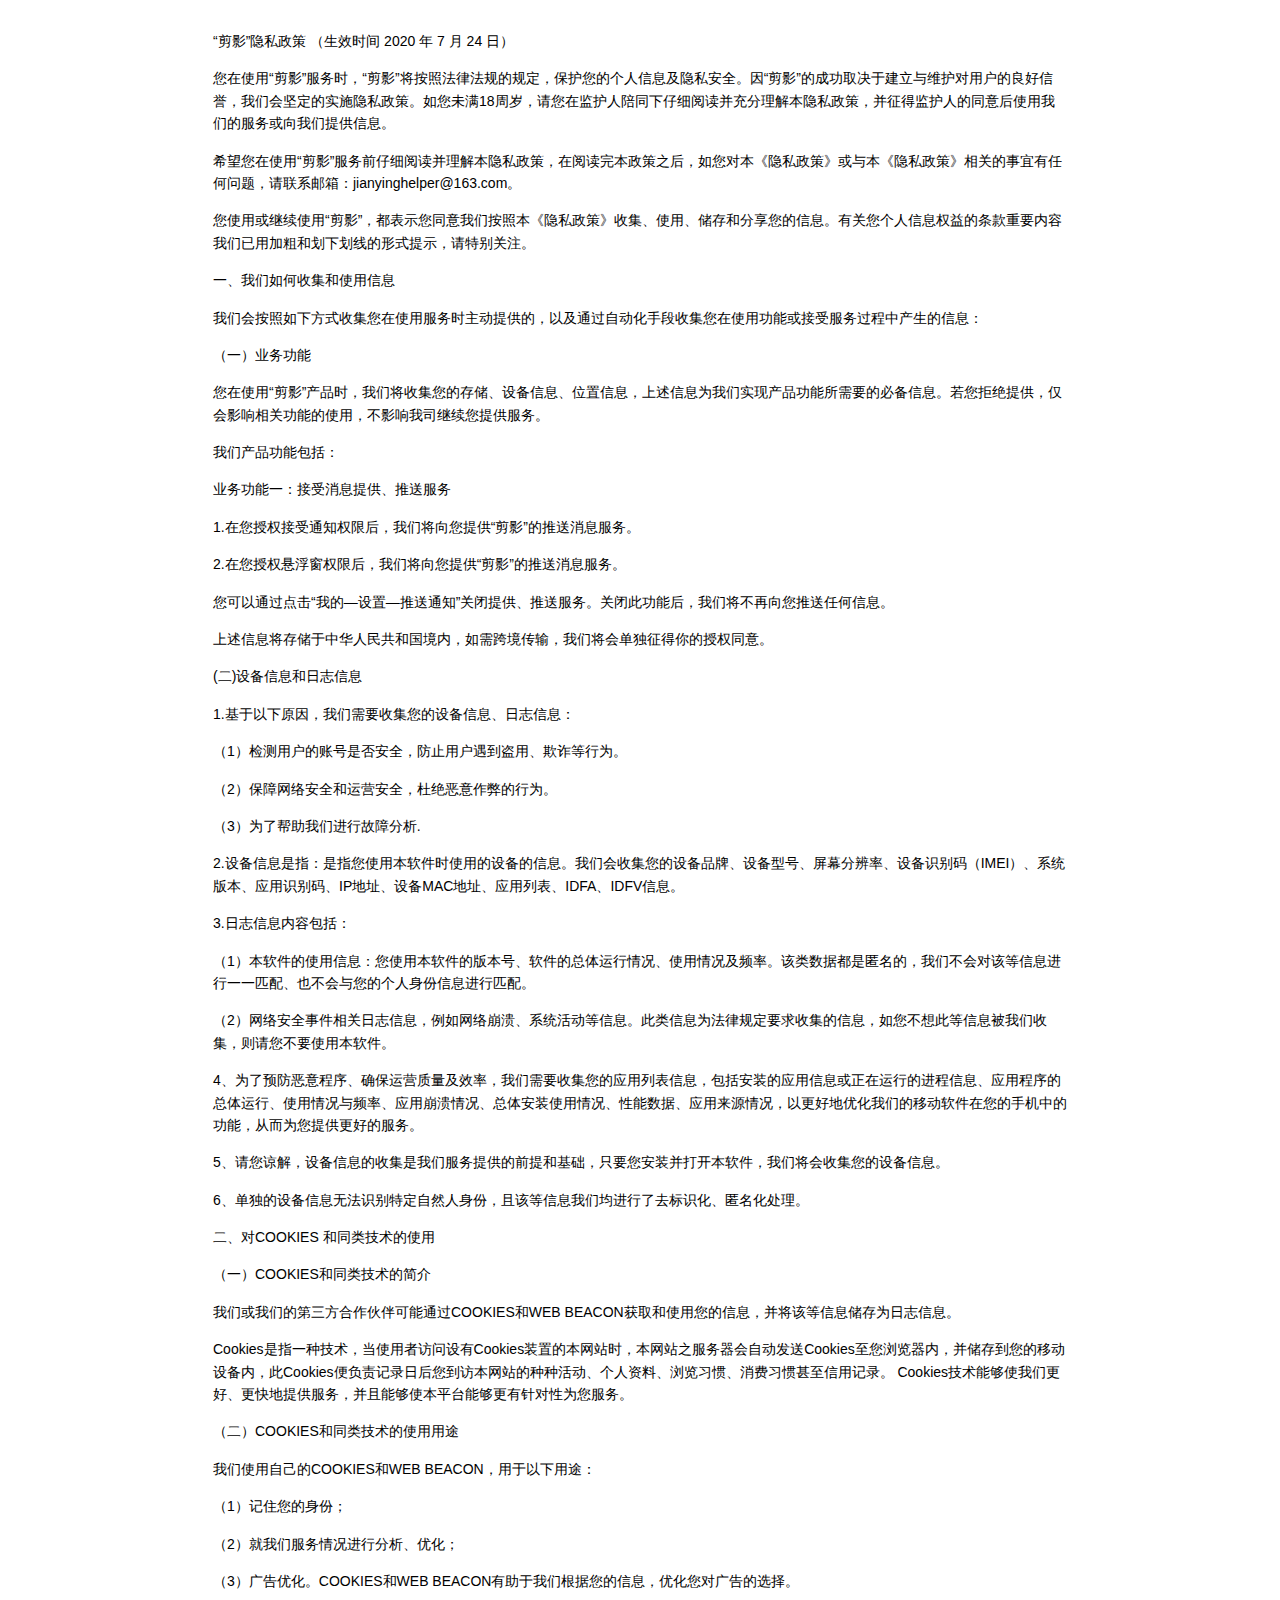
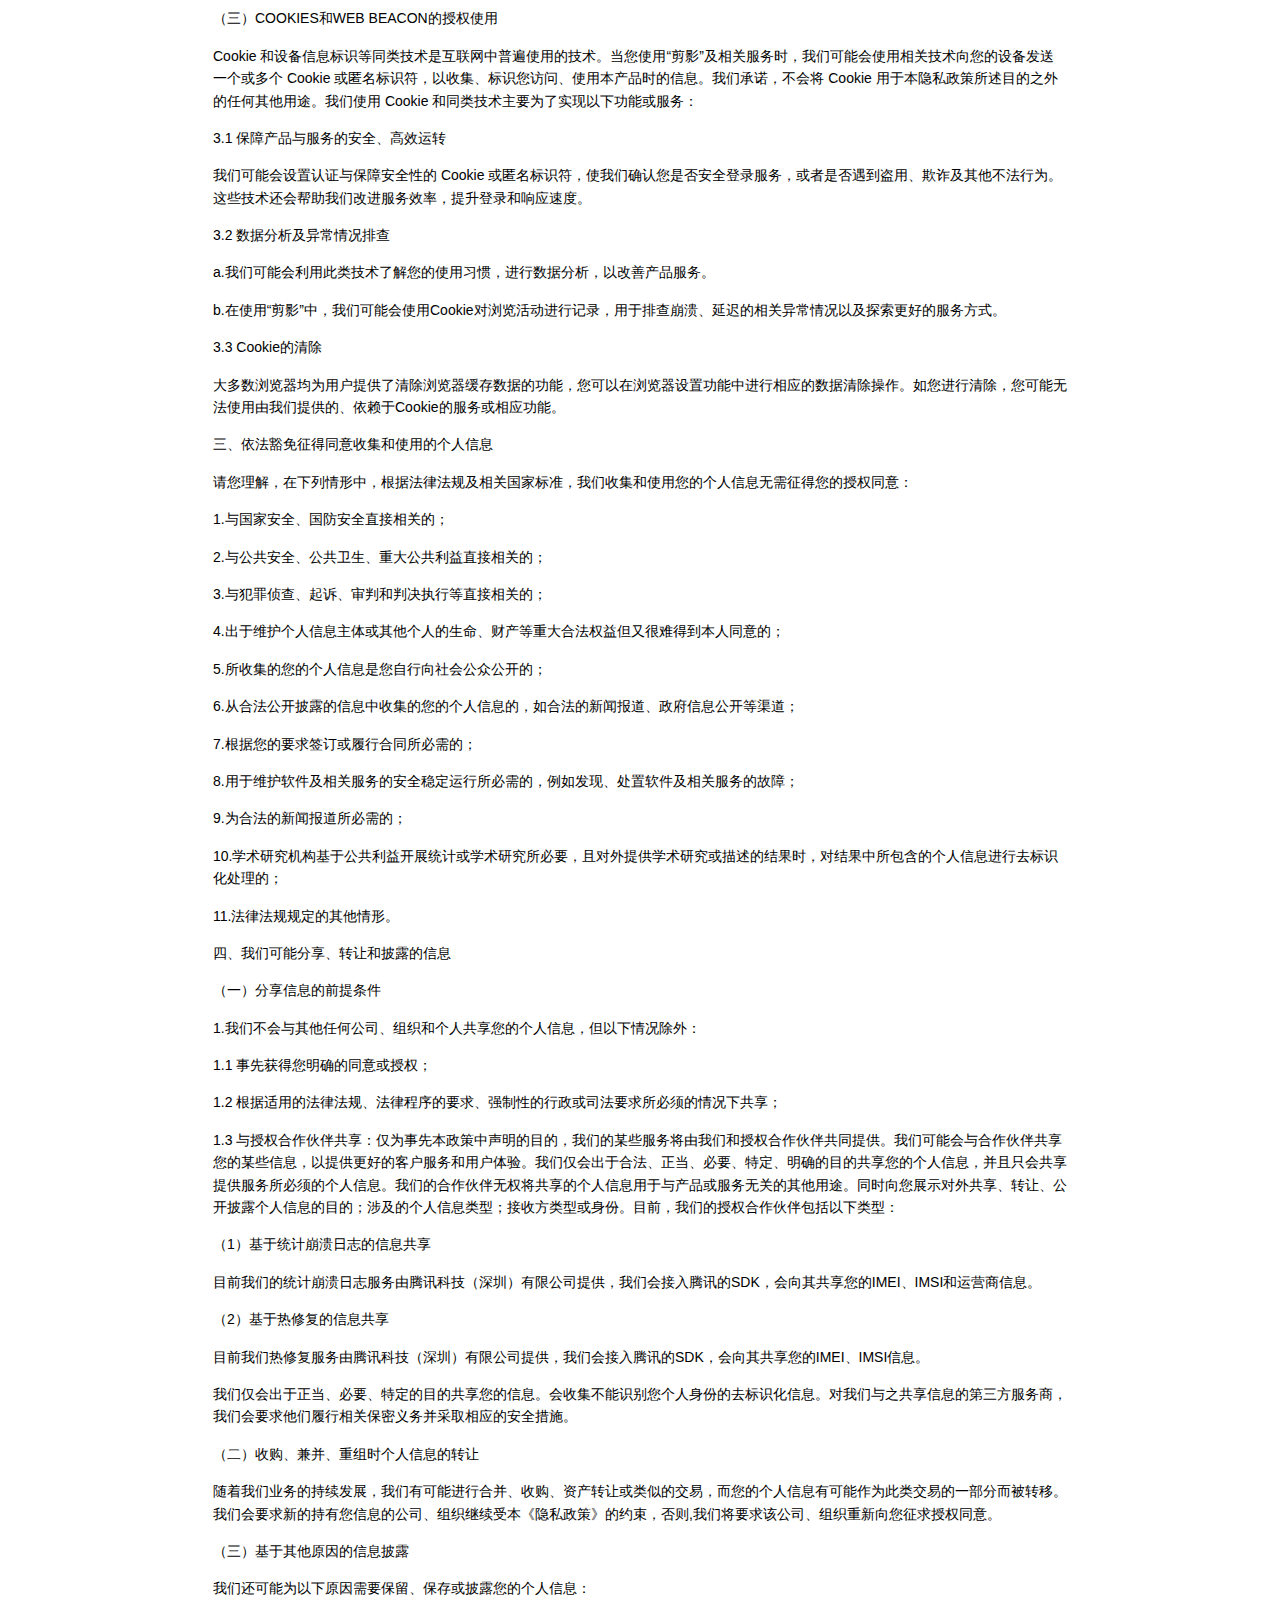
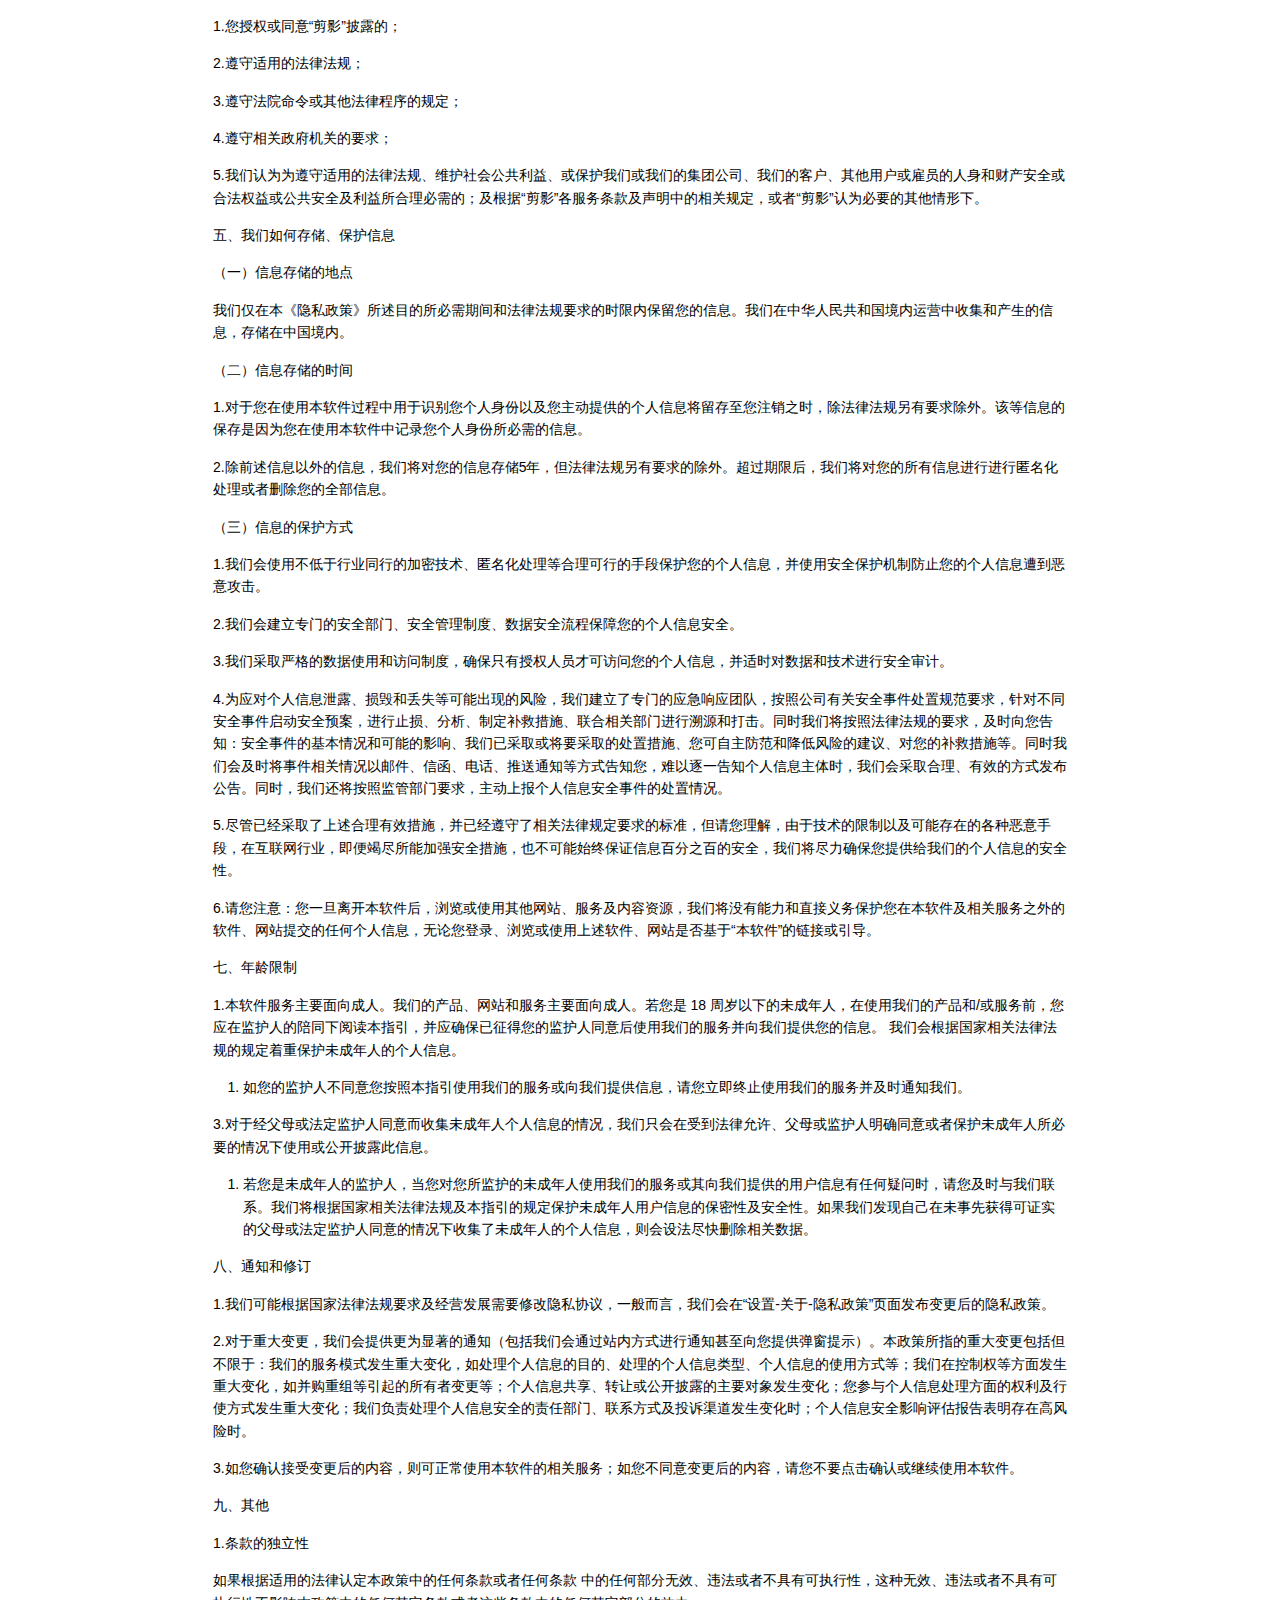
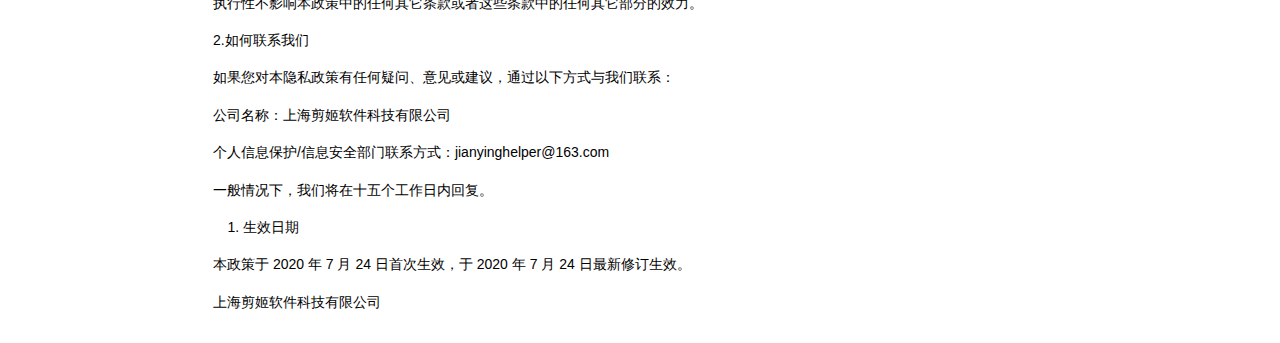
<file: android/privacy-jianying.html>
<!DOCTYPE html>
<html>

<head>

<meta charset="utf-8">
<meta name="viewport" content="width=device-width, initial-scale=1.0, user-scalable=yes">
<title>privacy-jianying</title>


<style type="text/css">
body {
  font-family: Helvetica, arial, sans-serif;
  font-size: 14px;
  line-height: 1.6;
  padding-top: 10px;
  padding-bottom: 10px;
  background-color: white;
  padding: 30px; }

body > *:first-child {
  margin-top: 0 !important; }
body > *:last-child {
  margin-bottom: 0 !important; }

a {
  color: #4183C4; }
a.absent {
  color: #cc0000; }
a.anchor {
  display: block;
  padding-left: 30px;
  margin-left: -30px;
  cursor: pointer;
  position: absolute;
  top: 0;
  left: 0;
  bottom: 0; }

h1, h2, h3, h4, h5, h6 {
  margin: 20px 0 10px;
  padding: 0;
  font-weight: bold;
  -webkit-font-smoothing: antialiased;
  cursor: text;
  position: relative; }

h1:hover a.anchor, h2:hover a.anchor, h3:hover a.anchor, h4:hover a.anchor, h5:hover a.anchor, h6:hover a.anchor {
  background: url([data-uri]) no-repeat 10px center;
  text-decoration: none; }

h1 tt, h1 code {
  font-size: inherit; }

h2 tt, h2 code {
  font-size: inherit; }

h3 tt, h3 code {
  font-size: inherit; }

h4 tt, h4 code {
  font-size: inherit; }

h5 tt, h5 code {
  font-size: inherit; }

h6 tt, h6 code {
  font-size: inherit; }

h1 {
  font-size: 28px;
  color: black; }

h2 {
  font-size: 24px;
  border-bottom: 1px solid #cccccc;
  color: black; }

h3 {
  font-size: 18px; }

h4 {
  font-size: 16px; }

h5 {
  font-size: 14px; }

h6 {
  color: #777777;
  font-size: 14px; }

p, blockquote, ul, ol, dl, li, table, pre {
  margin: 15px 0; }

hr {
  background: transparent url([data-uri]) repeat-x 0 0;
  border: 0 none;
  color: #cccccc;
  height: 4px;
  padding: 0;
}

body > h2:first-child {
  margin-top: 0;
  padding-top: 0; }
body > h1:first-child {
  margin-top: 0;
  padding-top: 0; }
  body > h1:first-child + h2 {
    margin-top: 0;
    padding-top: 0; }
body > h3:first-child, body > h4:first-child, body > h5:first-child, body > h6:first-child {
  margin-top: 0;
  padding-top: 0; }

a:first-child h1, a:first-child h2, a:first-child h3, a:first-child h4, a:first-child h5, a:first-child h6 {
  margin-top: 0;
  padding-top: 0; }

h1 p, h2 p, h3 p, h4 p, h5 p, h6 p {
  margin-top: 0; }

li p.first {
  display: inline-block; }
li {
  margin: 0; }
ul, ol {
  padding-left: 30px; }

ul :first-child, ol :first-child {
  margin-top: 0; }

dl {
  padding: 0; }
  dl dt {
    font-size: 14px;
    font-weight: bold;
    font-style: italic;
    padding: 0;
    margin: 15px 0 5px; }
    dl dt:first-child {
      padding: 0; }
    dl dt > :first-child {
      margin-top: 0; }
    dl dt > :last-child {
      margin-bottom: 0; }
  dl dd {
    margin: 0 0 15px;
    padding: 0 15px; }
    dl dd > :first-child {
      margin-top: 0; }
    dl dd > :last-child {
      margin-bottom: 0; }

blockquote {
  border-left: 4px solid #dddddd;
  padding: 0 15px;
  color: #777777; }
  blockquote > :first-child {
    margin-top: 0; }
  blockquote > :last-child {
    margin-bottom: 0; }

table {
  padding: 0;border-collapse: collapse; }
  table tr {
    border-top: 1px solid #cccccc;
    background-color: white;
    margin: 0;
    padding: 0; }
    table tr:nth-child(2n) {
      background-color: #f8f8f8; }
    table tr th {
      font-weight: bold;
      border: 1px solid #cccccc;
      margin: 0;
      padding: 6px 13px; }
    table tr td {
      border: 1px solid #cccccc;
      margin: 0;
      padding: 6px 13px; }
    table tr th :first-child, table tr td :first-child {
      margin-top: 0; }
    table tr th :last-child, table tr td :last-child {
      margin-bottom: 0; }

img {
  max-width: 100%; }

span.frame {
  display: block;
  overflow: hidden; }
  span.frame > span {
    border: 1px solid #dddddd;
    display: block;
    float: left;
    overflow: hidden;
    margin: 13px 0 0;
    padding: 7px;
    width: auto; }
  span.frame span img {
    display: block;
    float: left; }
  span.frame span span {
    clear: both;
    color: #333333;
    display: block;
    padding: 5px 0 0; }
span.align-center {
  display: block;
  overflow: hidden;
  clear: both; }
  span.align-center > span {
    display: block;
    overflow: hidden;
    margin: 13px auto 0;
    text-align: center; }
  span.align-center span img {
    margin: 0 auto;
    text-align: center; }
span.align-right {
  display: block;
  overflow: hidden;
  clear: both; }
  span.align-right > span {
    display: block;
    overflow: hidden;
    margin: 13px 0 0;
    text-align: right; }
  span.align-right span img {
    margin: 0;
    text-align: right; }
span.float-left {
  display: block;
  margin-right: 13px;
  overflow: hidden;
  float: left; }
  span.float-left span {
    margin: 13px 0 0; }
span.float-right {
  display: block;
  margin-left: 13px;
  overflow: hidden;
  float: right; }
  span.float-right > span {
    display: block;
    overflow: hidden;
    margin: 13px auto 0;
    text-align: right; }

code, tt {
  margin: 0 2px;
  padding: 0 5px;
  white-space: nowrap;
  border: 1px solid #eaeaea;
  background-color: #f8f8f8;
  border-radius: 3px; }

pre code {
  margin: 0;
  padding: 0;
  white-space: pre;
  border: none;
  background: transparent; }

.highlight pre {
  background-color: #f8f8f8;
  border: 1px solid #cccccc;
  font-size: 13px;
  line-height: 19px;
  overflow: auto;
  padding: 6px 10px;
  border-radius: 3px; }

pre {
  background-color: #f8f8f8;
  border: 1px solid #cccccc;
  font-size: 13px;
  line-height: 19px;
  overflow: auto;
  padding: 6px 10px;
  border-radius: 3px; }
  pre code, pre tt {
    background-color: transparent;
    border: none; }

sup {
    font-size: 0.83em;
    vertical-align: super;
    line-height: 0;
}

kbd {
  display: inline-block;
  padding: 3px 5px;
  font-size: 11px;
  line-height: 10px;
  color: #555;
  vertical-align: middle;
  background-color: #fcfcfc;
  border: solid 1px #ccc;
  border-bottom-color: #bbb;
  border-radius: 3px;
  box-shadow: inset 0 -1px 0 #bbb
}

* {
	-webkit-print-color-adjust: exact;
}
@media screen and (min-width: 914px) {
    body {
        width: 854px;
        margin:0 auto;
    }
}
@media print {
	table, pre {
		page-break-inside: avoid;
	}
	pre {
		word-wrap: break-word;
	}
  body {
    padding: 2cm; 
  }
}
</style>


</head>

<body>

<p>“剪影”隐私政策
（生效时间 2020 年 7 月 24 日）</p>

<p>您在使用“剪影”服务时，“剪影”将按照法律法规的规定，保护您的个人信息及隐私安全。因“剪影”的成功取决于建立与维护对用户的良好信誉，我们会坚定的实施隐私政策。如您未满18周岁，请您在监护人陪同下仔细阅读并充分理解本隐私政策，并征得监护人的同意后使用我们的服务或向我们提供信息。</p>

<p>希望您在使用“剪影”服务前仔细阅读并理解本隐私政策，在阅读完本政策之后，如您对本《隐私政策》或与本《隐私政策》相关的事宜有任何问题，请联系邮箱：jianyinghelper@163.com。</p>

<p>您使用或继续使用“剪影”，都表示您同意我们按照本《隐私政策》收集、使用、储存和分享您的信息。有关您个人信息权益的条款重要内容我们已用加粗和划下划线的形式提示，请特别关注。</p>

<p>一、我们如何收集和使用信息</p>

<p>我们会按照如下方式收集您在使用服务时主动提供的，以及通过自动化手段收集您在使用功能或接受服务过程中产生的信息：</p>

<p>（一）业务功能</p>

<p>您在使用“剪影”产品时，我们将收集您的存储、设备信息、位置信息，上述信息为我们实现产品功能所需要的必备信息。若您拒绝提供，仅会影响相关功能的使用，不影响我司继续您提供服务。</p>

<p>我们产品功能包括：</p>

<p>业务功能一：接受消息提供、推送服务</p>

<p>1.在您授权接受通知权限后，我们将向您提供“剪影”的推送消息服务。</p>

<p>2.在您授权悬浮窗权限后，我们将向您提供“剪影”的推送消息服务。</p>

<p>您可以通过点击“我的—设置—推送通知”关闭提供、推送服务。关闭此功能后，我们将不再向您推送任何信息。</p>

<p>上述信息将存储于中华人民共和国境内，如需跨境传输，我们将会单独征得你的授权同意。</p>

<p>(二)设备信息和日志信息</p>

<p>1.基于以下原因，我们需要收集您的设备信息、日志信息：</p>

<p>（1）检测用户的账号是否安全，防止用户遇到盗用、欺诈等行为。</p>

<p>（2）保障网络安全和运营安全，杜绝恶意作弊的行为。</p>

<p>（3）为了帮助我们进行故障分析.</p>

<p>2.设备信息是指：是指您使用本软件时使用的设备的信息。我们会收集您的设备品牌、设备型号、屏幕分辨率、设备识别码（IMEI）、系统版本、应用识别码、IP地址、设备MAC地址、应用列表、IDFA、IDFV信息。</p>

<p>3.日志信息内容包括：</p>

<p>（1）本软件的使用信息：您使用本软件的版本号、软件的总体运行情况、使用情况及频率。该类数据都是匿名的，我们不会对该等信息进行一一匹配、也不会与您的个人身份信息进行匹配。</p>

<p>（2）网络安全事件相关日志信息，例如网络崩溃、系统活动等信息。此类信息为法律规定要求收集的信息，如您不想此等信息被我们收集，则请您不要使用本软件。</p>

<p>4、为了预防恶意程序、确保运营质量及效率，我们需要收集您的应用列表信息，包括安装的应用信息或正在运行的进程信息、应用程序的总体运行、使用情况与频率、应用崩溃情况、总体安装使用情况、性能数据、应用来源情况，以更好地优化我们的移动软件在您的手机中的功能，从而为您提供更好的服务。</p>

<p>5、请您谅解，设备信息的收集是我们服务提供的前提和基础，只要您安装并打开本软件，我们将会收集您的设备信息。</p>

<p>6、单独的设备信息无法识别特定自然人身份，且该等信息我们均进行了去标识化、匿名化处理。</p>

<p>二、对COOKIES 和同类技术的使用</p>

<p>（一）COOKIES和同类技术的简介</p>

<p>我们或我们的第三方合作伙伴可能通过COOKIES和WEB BEACON获取和使用您的信息，并将该等信息储存为日志信息。</p>

<p>Cookies是指一种技术，当使用者访问设有Cookies装置的本网站时，本网站之服务器会自动发送Cookies至您浏览器内，并储存到您的移动设备内，此Cookies便负责记录日后您到访本网站的种种活动、个人资料、浏览习惯、消费习惯甚至信用记录。 Cookies技术能够使我们更好、更快地提供服务，并且能够使本平台能够更有针对性为您服务。</p>

<p>（二）COOKIES和同类技术的使用用途</p>

<p>我们使用自己的COOKIES和WEB BEACON，用于以下用途：</p>

<p>（1）记住您的身份；</p>

<p>（2）就我们服务情况进行分析、优化；</p>

<p>（3）广告优化。COOKIES和WEB BEACON有助于我们根据您的信息，优化您对广告的选择。</p>

<p>（三）COOKIES和WEB BEACON的授权使用</p>

<p>Cookie 和设备信息标识等同类技术是互联网中普遍使用的技术。当您使用“剪影”及相关服务时，我们可能会使用相关技术向您的设备发送一个或多个 Cookie 或匿名标识符，以收集、标识您访问、使用本产品时的信息。我们承诺，不会将 Cookie 用于本隐私政策所述目的之外的任何其他用途。我们使用 Cookie 和同类技术主要为了实现以下功能或服务：</p>

<p>3.1 保障产品与服务的安全、高效运转</p>

<p>我们可能会设置认证与保障安全性的 Cookie 或匿名标识符，使我们确认您是否安全登录服务，或者是否遇到盗用、欺诈及其他不法行为。这些技术还会帮助我们改进服务效率，提升登录和响应速度。</p>

<p>3.2 数据分析及异常情况排查</p>

<p>a.我们可能会利用此类技术了解您的使用习惯，进行数据分析，以改善产品服务。</p>

<p>b.在使用“剪影”中，我们可能会使用Cookie对浏览活动进行记录，用于排查崩溃、延迟的相关异常情况以及探索更好的服务方式。</p>

<p>3.3 Cookie的清除</p>

<p>大多数浏览器均为用户提供了清除浏览器缓存数据的功能，您可以在浏览器设置功能中进行相应的数据清除操作。如您进行清除，您可能无法使用由我们提供的、依赖于Cookie的服务或相应功能。</p>

<p>三、依法豁免征得同意收集和使用的个人信息</p>

<p>请您理解，在下列情形中，根据法律法规及相关国家标准，我们收集和使用您的个人信息无需征得您的授权同意：</p>

<p>1.与国家安全、国防安全直接相关的；</p>

<p>2.与公共安全、公共卫生、重大公共利益直接相关的；</p>

<p>3.与犯罪侦查、起诉、审判和判决执行等直接相关的；</p>

<p>4.出于维护个人信息主体或其他个人的生命、财产等重大合法权益但又很难得到本人同意的；</p>

<p>5.所收集的您的个人信息是您自行向社会公众公开的；</p>

<p>6.从合法公开披露的信息中收集的您的个人信息的，如合法的新闻报道、政府信息公开等渠道；</p>

<p>7.根据您的要求签订或履行合同所必需的；</p>

<p>8.用于维护软件及相关服务的安全稳定运行所必需的，例如发现、处置软件及相关服务的故障；</p>

<p>9.为合法的新闻报道所必需的；</p>

<p>10.学术研究机构基于公共利益开展统计或学术研究所必要，且对外提供学术研究或描述的结果时，对结果中所包含的个人信息进行去标识化处理的；</p>

<p>11.法律法规规定的其他情形。</p>

<p>四、我们可能分享、转让和披露的信息</p>

<p>（一）分享信息的前提条件</p>

<p>1.我们不会与其他任何公司、组织和个人共享您的个人信息，但以下情况除外：</p>

<p>1.1 事先获得您明确的同意或授权；</p>

<p>1.2 根据适用的法律法规、法律程序的要求、强制性的行政或司法要求所必须的情况下共享；</p>

<p>1.3 与授权合作伙伴共享：仅为事先本政策中声明的目的，我们的某些服务将由我们和授权合作伙伴共同提供。我们可能会与合作伙伴共享您的某些信息，以提供更好的客户服务和用户体验。我们仅会出于合法、正当、必要、特定、明确的目的共享您的个人信息，并且只会共享提供服务所必须的个人信息。我们的合作伙伴无权将共享的个人信息用于与产品或服务无关的其他用途。同时向您展示对外共享、转让、公开披露个人信息的目的；涉及的个人信息类型；接收方类型或身份。目前，我们的授权合作伙伴包括以下类型：</p>

<p>（1）基于统计崩溃日志的信息共享</p>

<p>目前我们的统计崩溃日志服务由腾讯科技（深圳）有限公司提供，我们会接入腾讯的SDK，会向其共享您的IMEI、IMSI和运营商信息。</p>

<p>（2）基于热修复的信息共享</p>

<p>目前我们热修复服务由腾讯科技（深圳）有限公司提供，我们会接入腾讯的SDK，会向其共享您的IMEI、IMSI信息。</p>

<p>我们仅会出于正当、必要、特定的目的共享您的信息。会收集不能识别您个人身份的去标识化信息。对我们与之共享信息的第三方服务商，我们会要求他们履行相关保密义务并采取相应的安全措施。</p>

<p>（二）收购、兼并、重组时个人信息的转让</p>

<p>随着我们业务的持续发展，我们有可能进行合并、收购、资产转让或类似的交易，而您的个人信息有可能作为此类交易的一部分而被转移。我们会要求新的持有您信息的公司、组织继续受本《隐私政策》的约束，否则,我们将要求该公司、组织重新向您征求授权同意。</p>

<p>（三）基于其他原因的信息披露</p>

<p>我们还可能为以下原因需要保留、保存或披露您的个人信息：</p>

<p>1.您授权或同意“剪影”披露的；</p>

<p>2.遵守适用的法律法规；</p>

<p>3.遵守法院命令或其他法律程序的规定；</p>

<p>4.遵守相关政府机关的要求；</p>

<p>5.我们认为为遵守适用的法律法规、维护社会公共利益、或保护我们或我们的集团公司、我们的客户、其他用户或雇员的人身和财产安全或合法权益或公共安全及利益所合理必需的；及根据“剪影”各服务条款及声明中的相关规定，或者“剪影”认为必要的其他情形下。</p>

<p>五、我们如何存储、保护信息</p>

<p>（一）信息存储的地点</p>

<p>我们仅在本《隐私政策》所述目的所必需期间和法律法规要求的时限内保留您的信息。我们在中华人民共和国境内运营中收集和产生的信息，存储在中国境内。</p>

<p>（二）信息存储的时间</p>

<p>1.对于您在使用本软件过程中用于识别您个人身份以及您主动提供的个人信息将留存至您注销之时，除法律法规另有要求除外。该等信息的保存是因为您在使用本软件中记录您个人身份所必需的信息。</p>

<p>2.除前述信息以外的信息，我们将对您的信息存储5年，但法律法规另有要求的除外。超过期限后，我们将对您的所有信息进行进行匿名化处理或者删除您的全部信息。</p>

<p>（三）信息的保护方式</p>

<p>1.我们会使用不低于行业同行的加密技术、匿名化处理等合理可行的手段保护您的个人信息，并使用安全保护机制防止您的个人信息遭到恶意攻击。</p>

<p>2.我们会建立专门的安全部门、安全管理制度、数据安全流程保障您的个人信息安全。</p>

<p>3.我们采取严格的数据使用和访问制度，确保只有授权人员才可访问您的个人信息，并适时对数据和技术进行安全审计。</p>

<p>4.为应对个人信息泄露、损毁和丢失等可能出现的风险，我们建立了专门的应急响应团队，按照公司有关安全事件处置规范要求，针对不同安全事件启动安全预案，进行止损、分析、制定补救措施、联合相关部门进行溯源和打击。同时我们将按照法律法规的要求，及时向您告知：安全事件的基本情况和可能的影响、我们已采取或将要采取的处置措施、您可自主防范和降低风险的建议、对您的补救措施等。同时我们会及时将事件相关情况以邮件、信函、电话、推送通知等方式告知您，难以逐一告知个人信息主体时，我们会采取合理、有效的方式发布公告。同时，我们还将按照监管部门要求，主动上报个人信息安全事件的处置情况。</p>

<p>5.尽管已经采取了上述合理有效措施，并已经遵守了相关法律规定要求的标准，但请您理解，由于技术的限制以及可能存在的各种恶意手段，在互联网行业，即便竭尽所能加强安全措施，也不可能始终保证信息百分之百的安全，我们将尽力确保您提供给我们的个人信息的安全性。</p>

<p>6.请您注意：您一旦离开本软件后，浏览或使用其他网站、服务及内容资源，我们将没有能力和直接义务保护您在本软件及相关服务之外的软件、网站提交的任何个人信息，无论您登录、浏览或使用上述软件、网站是否基于“本软件”的链接或引导。</p>

<p>七、年龄限制</p>

<p>1.本软件服务主要面向成人。我们的产品、网站和服务主要面向成人。若您是 18 周岁以下的未成年人，在使用我们的产品和/或服务前，您应在监护人的陪同下阅读本指引，并应确保已征得您的监护人同意后使用我们的服务并向我们提供您的信息。 我们会根据国家相关法律法规的规定着重保护未成年人的个人信息。</p>

<ol>
<li>如您的监护人不同意您按照本指引使用我们的服务或向我们提供信息，请您立即终止使用我们的服务并及时通知我们。</li>
</ol>

<p>3.对于经父母或法定监护人同意而收集未成年人个人信息的情况，我们只会在受到法律允许、父母或监护人明确同意或者保护未成年人所必要的情况下使用或公开披露此信息。</p>

<ol>
<li>若您是未成年人的监护人，当您对您所监护的未成年人使用我们的服务或其向我们提供的用户信息有任何疑问时，请您及时与我们联系。我们将根据国家相关法律法规及本指引的规定保护未成年人用户信息的保密性及安全性。如果我们发现自己在未事先获得可证实的父母或法定监护人同意的情况下收集了未成年人的个人信息，则会设法尽快删除相关数据。</li>
</ol>

<p>八、通知和修订</p>

<p>1.我们可能根据国家法律法规要求及经营发展需要修改隐私协议，一般而言，我们会在“设置-关于-隐私政策”页面发布变更后的隐私政策。</p>

<p>2.对于重大变更，我们会提供更为显著的通知（包括我们会通过站内方式进行通知甚至向您提供弹窗提示）。本政策所指的重大变更包括但不限于：我们的服务模式发生重大变化，如处理个人信息的目的、处理的个人信息类型、个人信息的使用方式等；我们在控制权等方面发生重大变化，如并购重组等引起的所有者变更等；个人信息共享、转让或公开披露的主要对象发生变化；您参与个人信息处理方面的权利及行使方式发生重大变化；我们负责处理个人信息安全的责任部门、联系方式及投诉渠道发生变化时；个人信息安全影响评估报告表明存在高风险时。</p>

<p>3.如您确认接受变更后的内容，则可正常使用本软件的相关服务；如您不同意变更后的内容，请您不要点击确认或继续使用本软件。</p>

<p>九、其他</p>

<p>1.条款的独立性</p>

<p>如果根据适用的法律认定本政策中的任何条款或者任何条款 中的任何部分无效、违法或者不具有可执行性，这种无效、违法或者不具有可执行性不影响本政策中的任何其它条款或者这些条款中的任何其它部分的效力。</p>

<p>2.如何联系我们</p>

<p>如果您对本隐私政策有任何疑问、意见或建议，通过以下方式与我们联系：</p>

<p>公司名称：上海剪姬软件科技有限公司</p>

<p>个人信息保护/信息安全部门联系方式：jianyinghelper@163.com</p>

<p>一般情况下，我们将在十五个工作日内回复。</p>

<ol>
<li>生效日期</li>
</ol>

<p>本政策于 2020 年 7 月 24 日首次生效，于 2020 年 7 月 24 日最新修订生效。</p>

<p>上海剪姬软件科技有限公司</p>




</body>

</html>
</file>
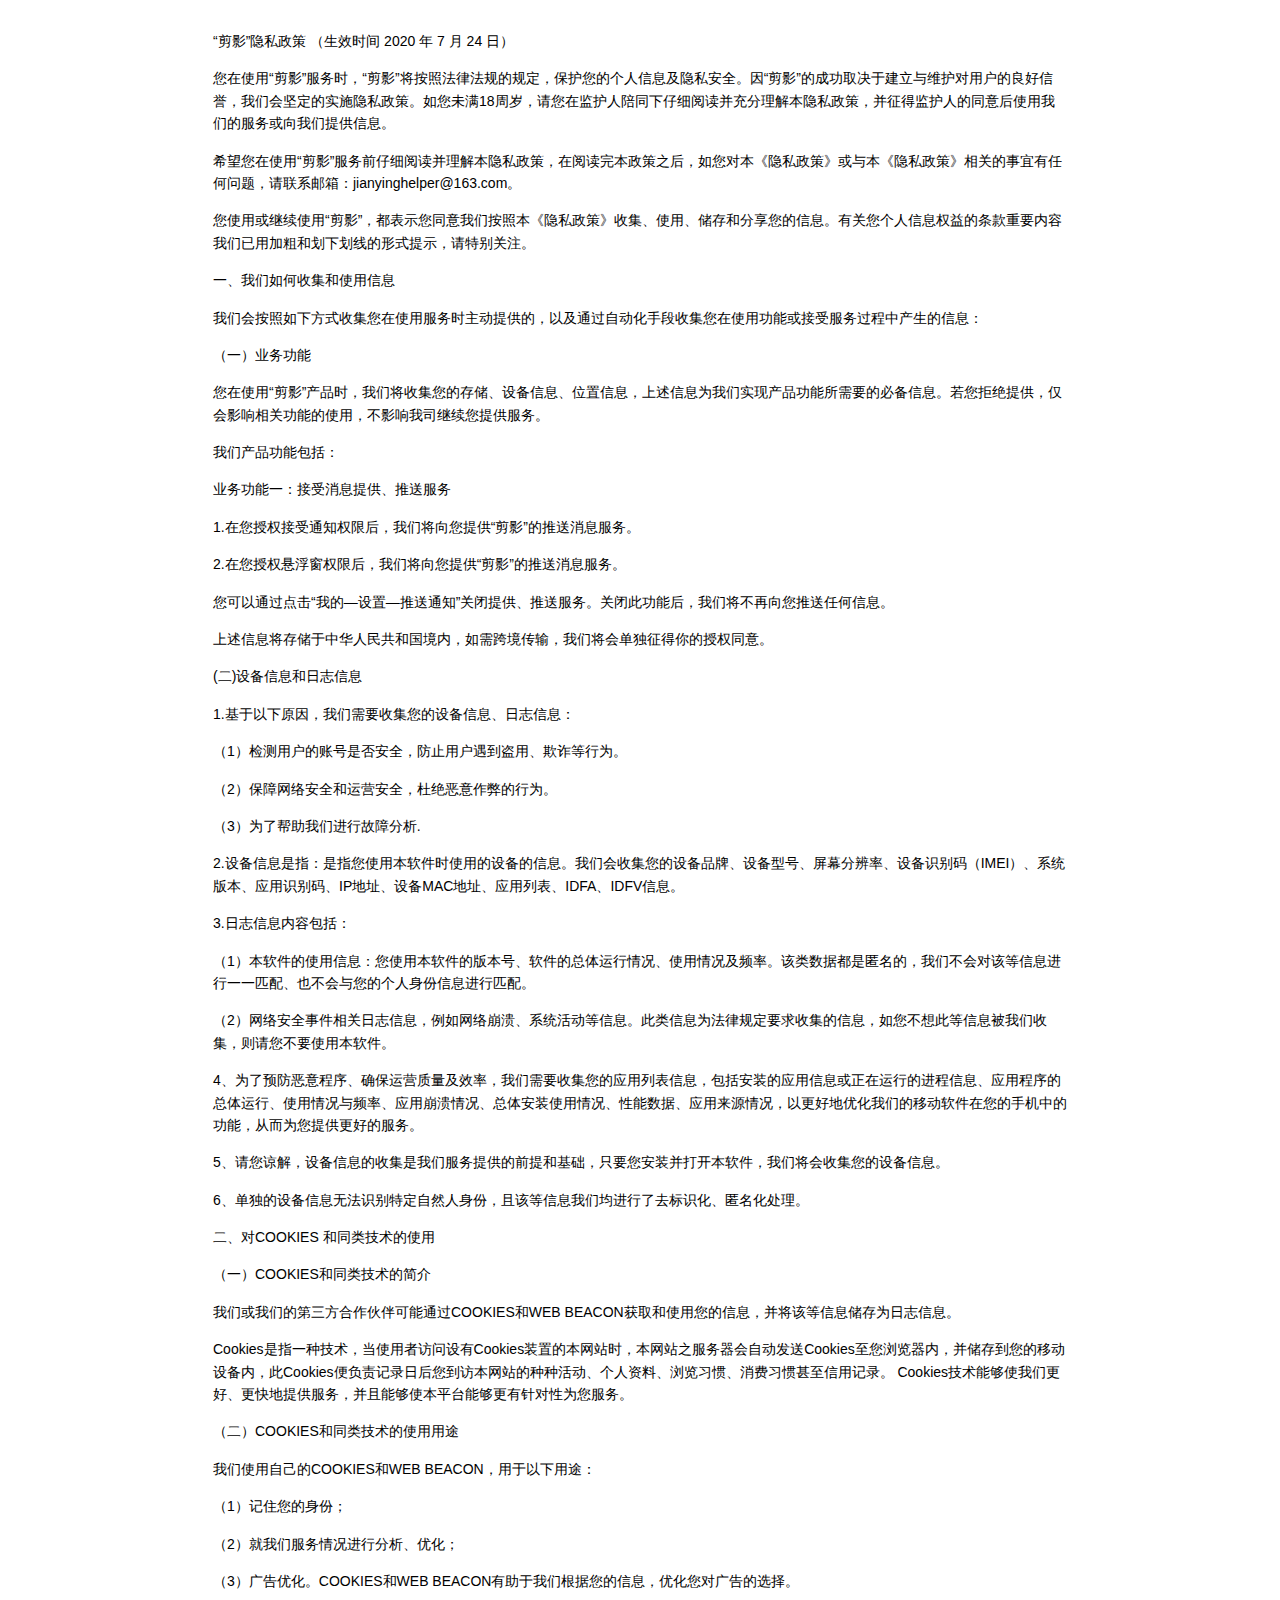
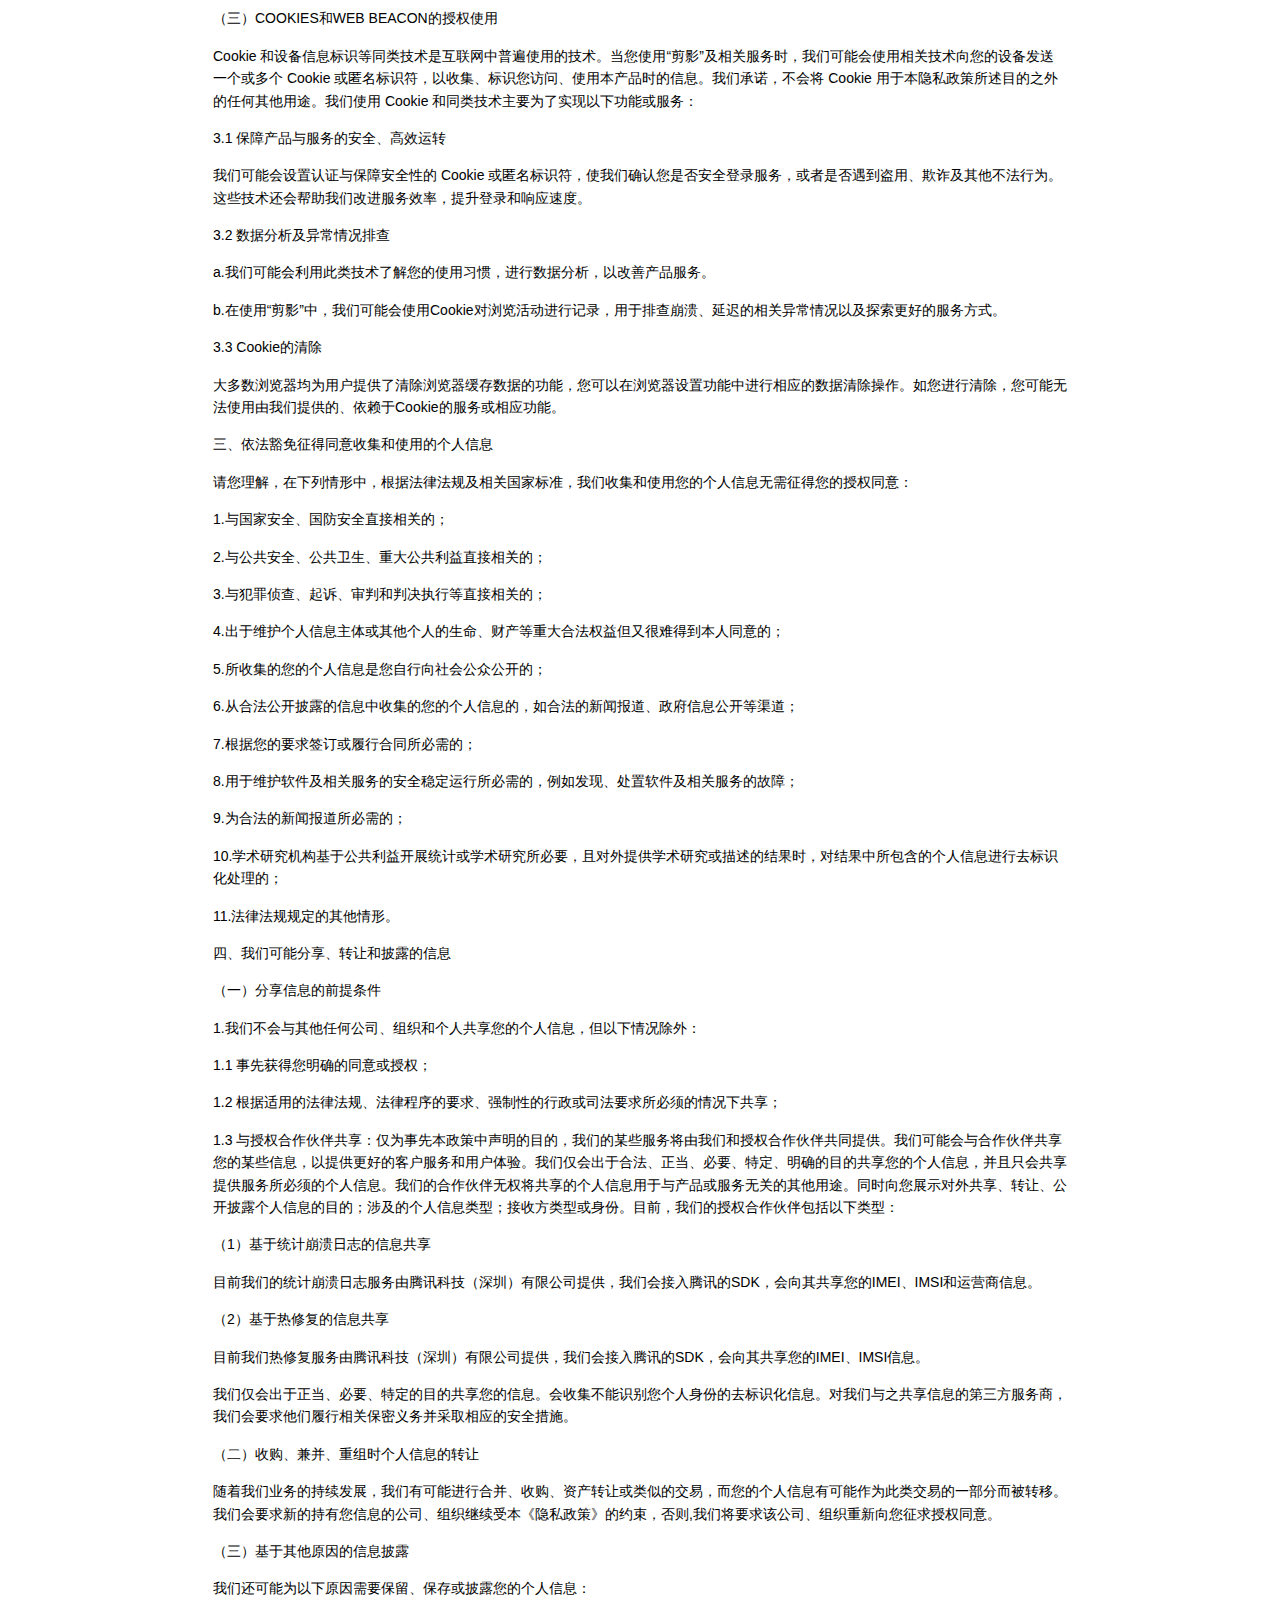
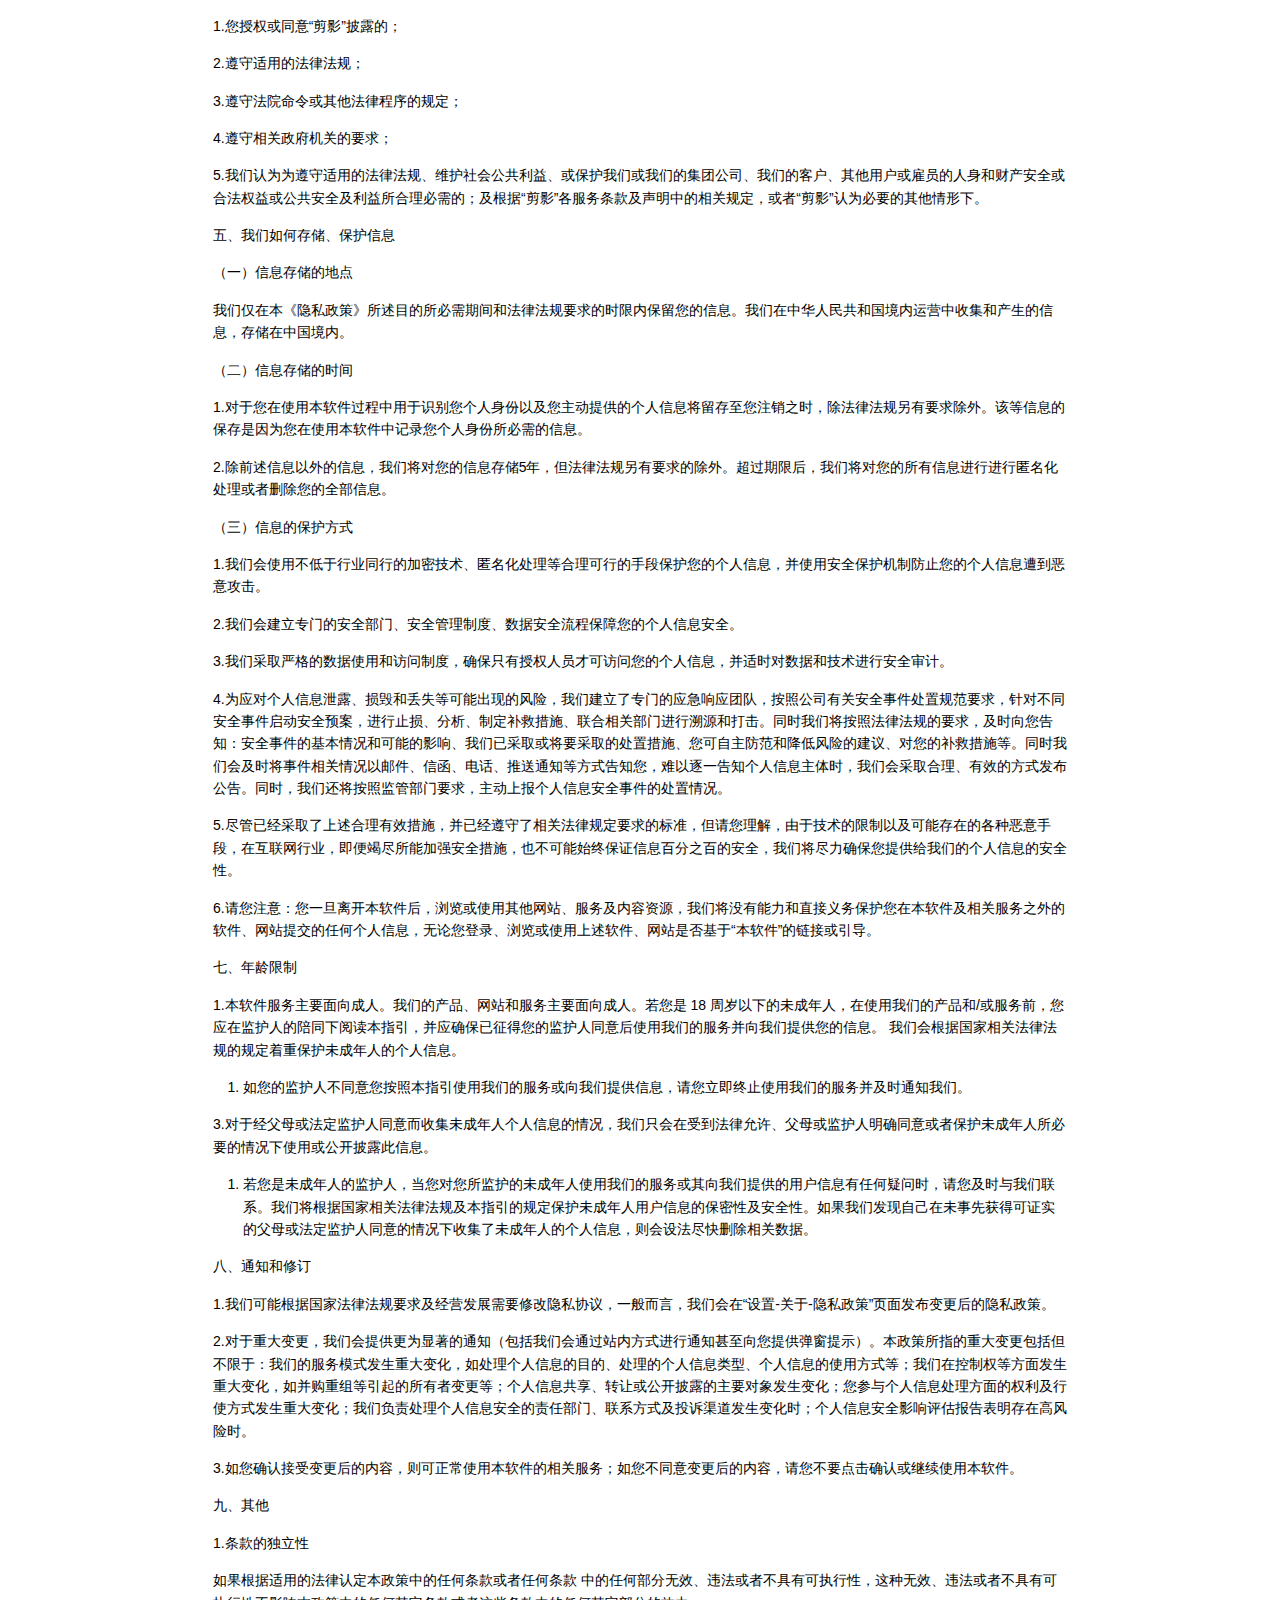
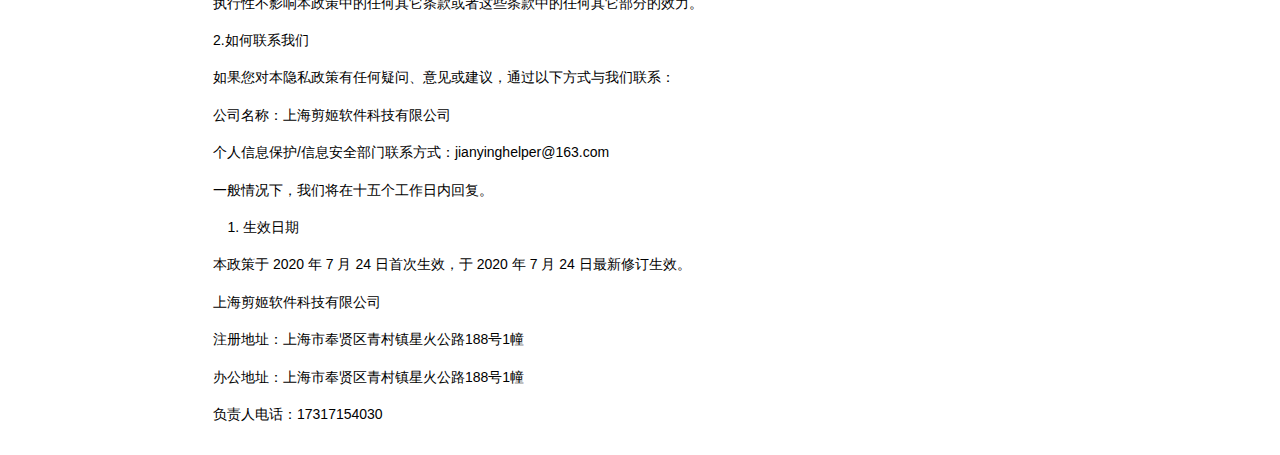
<file: android/privacy-jianyingmeizu.html>
<!DOCTYPE html>
<html>

<head>

<meta charset="utf-8">
<meta name="viewport" content="width=device-width, initial-scale=1.0, user-scalable=yes">
<title>privacy-jianying</title>


<style type="text/css">
body {
  font-family: Helvetica, arial, sans-serif;
  font-size: 14px;
  line-height: 1.6;
  padding-top: 10px;
  padding-bottom: 10px;
  background-color: white;
  padding: 30px; }

body > *:first-child {
  margin-top: 0 !important; }
body > *:last-child {
  margin-bottom: 0 !important; }

a {
  color: #4183C4; }
a.absent {
  color: #cc0000; }
a.anchor {
  display: block;
  padding-left: 30px;
  margin-left: -30px;
  cursor: pointer;
  position: absolute;
  top: 0;
  left: 0;
  bottom: 0; }

h1, h2, h3, h4, h5, h6 {
  margin: 20px 0 10px;
  padding: 0;
  font-weight: bold;
  -webkit-font-smoothing: antialiased;
  cursor: text;
  position: relative; }

h1:hover a.anchor, h2:hover a.anchor, h3:hover a.anchor, h4:hover a.anchor, h5:hover a.anchor, h6:hover a.anchor {
  background: url([data-uri]) no-repeat 10px center;
  text-decoration: none; }

h1 tt, h1 code {
  font-size: inherit; }

h2 tt, h2 code {
  font-size: inherit; }

h3 tt, h3 code {
  font-size: inherit; }

h4 tt, h4 code {
  font-size: inherit; }

h5 tt, h5 code {
  font-size: inherit; }

h6 tt, h6 code {
  font-size: inherit; }

h1 {
  font-size: 28px;
  color: black; }

h2 {
  font-size: 24px;
  border-bottom: 1px solid #cccccc;
  color: black; }

h3 {
  font-size: 18px; }

h4 {
  font-size: 16px; }

h5 {
  font-size: 14px; }

h6 {
  color: #777777;
  font-size: 14px; }

p, blockquote, ul, ol, dl, li, table, pre {
  margin: 15px 0; }

hr {
  background: transparent url([data-uri]) repeat-x 0 0;
  border: 0 none;
  color: #cccccc;
  height: 4px;
  padding: 0;
}

body > h2:first-child {
  margin-top: 0;
  padding-top: 0; }
body > h1:first-child {
  margin-top: 0;
  padding-top: 0; }
  body > h1:first-child + h2 {
    margin-top: 0;
    padding-top: 0; }
body > h3:first-child, body > h4:first-child, body > h5:first-child, body > h6:first-child {
  margin-top: 0;
  padding-top: 0; }

a:first-child h1, a:first-child h2, a:first-child h3, a:first-child h4, a:first-child h5, a:first-child h6 {
  margin-top: 0;
  padding-top: 0; }

h1 p, h2 p, h3 p, h4 p, h5 p, h6 p {
  margin-top: 0; }

li p.first {
  display: inline-block; }
li {
  margin: 0; }
ul, ol {
  padding-left: 30px; }

ul :first-child, ol :first-child {
  margin-top: 0; }

dl {
  padding: 0; }
  dl dt {
    font-size: 14px;
    font-weight: bold;
    font-style: italic;
    padding: 0;
    margin: 15px 0 5px; }
    dl dt:first-child {
      padding: 0; }
    dl dt > :first-child {
      margin-top: 0; }
    dl dt > :last-child {
      margin-bottom: 0; }
  dl dd {
    margin: 0 0 15px;
    padding: 0 15px; }
    dl dd > :first-child {
      margin-top: 0; }
    dl dd > :last-child {
      margin-bottom: 0; }

blockquote {
  border-left: 4px solid #dddddd;
  padding: 0 15px;
  color: #777777; }
  blockquote > :first-child {
    margin-top: 0; }
  blockquote > :last-child {
    margin-bottom: 0; }

table {
  padding: 0;border-collapse: collapse; }
  table tr {
    border-top: 1px solid #cccccc;
    background-color: white;
    margin: 0;
    padding: 0; }
    table tr:nth-child(2n) {
      background-color: #f8f8f8; }
    table tr th {
      font-weight: bold;
      border: 1px solid #cccccc;
      margin: 0;
      padding: 6px 13px; }
    table tr td {
      border: 1px solid #cccccc;
      margin: 0;
      padding: 6px 13px; }
    table tr th :first-child, table tr td :first-child {
      margin-top: 0; }
    table tr th :last-child, table tr td :last-child {
      margin-bottom: 0; }

img {
  max-width: 100%; }

span.frame {
  display: block;
  overflow: hidden; }
  span.frame > span {
    border: 1px solid #dddddd;
    display: block;
    float: left;
    overflow: hidden;
    margin: 13px 0 0;
    padding: 7px;
    width: auto; }
  span.frame span img {
    display: block;
    float: left; }
  span.frame span span {
    clear: both;
    color: #333333;
    display: block;
    padding: 5px 0 0; }
span.align-center {
  display: block;
  overflow: hidden;
  clear: both; }
  span.align-center > span {
    display: block;
    overflow: hidden;
    margin: 13px auto 0;
    text-align: center; }
  span.align-center span img {
    margin: 0 auto;
    text-align: center; }
span.align-right {
  display: block;
  overflow: hidden;
  clear: both; }
  span.align-right > span {
    display: block;
    overflow: hidden;
    margin: 13px 0 0;
    text-align: right; }
  span.align-right span img {
    margin: 0;
    text-align: right; }
span.float-left {
  display: block;
  margin-right: 13px;
  overflow: hidden;
  float: left; }
  span.float-left span {
    margin: 13px 0 0; }
span.float-right {
  display: block;
  margin-left: 13px;
  overflow: hidden;
  float: right; }
  span.float-right > span {
    display: block;
    overflow: hidden;
    margin: 13px auto 0;
    text-align: right; }

code, tt {
  margin: 0 2px;
  padding: 0 5px;
  white-space: nowrap;
  border: 1px solid #eaeaea;
  background-color: #f8f8f8;
  border-radius: 3px; }

pre code {
  margin: 0;
  padding: 0;
  white-space: pre;
  border: none;
  background: transparent; }

.highlight pre {
  background-color: #f8f8f8;
  border: 1px solid #cccccc;
  font-size: 13px;
  line-height: 19px;
  overflow: auto;
  padding: 6px 10px;
  border-radius: 3px; }

pre {
  background-color: #f8f8f8;
  border: 1px solid #cccccc;
  font-size: 13px;
  line-height: 19px;
  overflow: auto;
  padding: 6px 10px;
  border-radius: 3px; }
  pre code, pre tt {
    background-color: transparent;
    border: none; }

sup {
    font-size: 0.83em;
    vertical-align: super;
    line-height: 0;
}

kbd {
  display: inline-block;
  padding: 3px 5px;
  font-size: 11px;
  line-height: 10px;
  color: #555;
  vertical-align: middle;
  background-color: #fcfcfc;
  border: solid 1px #ccc;
  border-bottom-color: #bbb;
  border-radius: 3px;
  box-shadow: inset 0 -1px 0 #bbb
}

* {
	-webkit-print-color-adjust: exact;
}
@media screen and (min-width: 914px) {
    body {
        width: 854px;
        margin:0 auto;
    }
}
@media print {
	table, pre {
		page-break-inside: avoid;
	}
	pre {
		word-wrap: break-word;
	}
  body {
    padding: 2cm; 
  }
}
</style>


</head>

<body>

<p>“剪影”隐私政策
（生效时间 2020 年 7 月 24 日）</p>

<p>您在使用“剪影”服务时，“剪影”将按照法律法规的规定，保护您的个人信息及隐私安全。因“剪影”的成功取决于建立与维护对用户的良好信誉，我们会坚定的实施隐私政策。如您未满18周岁，请您在监护人陪同下仔细阅读并充分理解本隐私政策，并征得监护人的同意后使用我们的服务或向我们提供信息。</p>

<p>希望您在使用“剪影”服务前仔细阅读并理解本隐私政策，在阅读完本政策之后，如您对本《隐私政策》或与本《隐私政策》相关的事宜有任何问题，请联系邮箱：jianyinghelper@163.com。</p>

<p>您使用或继续使用“剪影”，都表示您同意我们按照本《隐私政策》收集、使用、储存和分享您的信息。有关您个人信息权益的条款重要内容我们已用加粗和划下划线的形式提示，请特别关注。</p>

<p>一、我们如何收集和使用信息</p>

<p>我们会按照如下方式收集您在使用服务时主动提供的，以及通过自动化手段收集您在使用功能或接受服务过程中产生的信息：</p>

<p>（一）业务功能</p>

<p>您在使用“剪影”产品时，我们将收集您的存储、设备信息、位置信息，上述信息为我们实现产品功能所需要的必备信息。若您拒绝提供，仅会影响相关功能的使用，不影响我司继续您提供服务。</p>

<p>我们产品功能包括：</p>

<p>业务功能一：接受消息提供、推送服务</p>

<p>1.在您授权接受通知权限后，我们将向您提供“剪影”的推送消息服务。</p>

<p>2.在您授权悬浮窗权限后，我们将向您提供“剪影”的推送消息服务。</p>

<p>您可以通过点击“我的—设置—推送通知”关闭提供、推送服务。关闭此功能后，我们将不再向您推送任何信息。</p>

<p>上述信息将存储于中华人民共和国境内，如需跨境传输，我们将会单独征得你的授权同意。</p>

<p>(二)设备信息和日志信息</p>

<p>1.基于以下原因，我们需要收集您的设备信息、日志信息：</p>

<p>（1）检测用户的账号是否安全，防止用户遇到盗用、欺诈等行为。</p>

<p>（2）保障网络安全和运营安全，杜绝恶意作弊的行为。</p>

<p>（3）为了帮助我们进行故障分析.</p>

<p>2.设备信息是指：是指您使用本软件时使用的设备的信息。我们会收集您的设备品牌、设备型号、屏幕分辨率、设备识别码（IMEI）、系统版本、应用识别码、IP地址、设备MAC地址、应用列表、IDFA、IDFV信息。</p>

<p>3.日志信息内容包括：</p>

<p>（1）本软件的使用信息：您使用本软件的版本号、软件的总体运行情况、使用情况及频率。该类数据都是匿名的，我们不会对该等信息进行一一匹配、也不会与您的个人身份信息进行匹配。</p>

<p>（2）网络安全事件相关日志信息，例如网络崩溃、系统活动等信息。此类信息为法律规定要求收集的信息，如您不想此等信息被我们收集，则请您不要使用本软件。</p>

<p>4、为了预防恶意程序、确保运营质量及效率，我们需要收集您的应用列表信息，包括安装的应用信息或正在运行的进程信息、应用程序的总体运行、使用情况与频率、应用崩溃情况、总体安装使用情况、性能数据、应用来源情况，以更好地优化我们的移动软件在您的手机中的功能，从而为您提供更好的服务。</p>

<p>5、请您谅解，设备信息的收集是我们服务提供的前提和基础，只要您安装并打开本软件，我们将会收集您的设备信息。</p>

<p>6、单独的设备信息无法识别特定自然人身份，且该等信息我们均进行了去标识化、匿名化处理。</p>

<p>二、对COOKIES 和同类技术的使用</p>

<p>（一）COOKIES和同类技术的简介</p>

<p>我们或我们的第三方合作伙伴可能通过COOKIES和WEB BEACON获取和使用您的信息，并将该等信息储存为日志信息。</p>

<p>Cookies是指一种技术，当使用者访问设有Cookies装置的本网站时，本网站之服务器会自动发送Cookies至您浏览器内，并储存到您的移动设备内，此Cookies便负责记录日后您到访本网站的种种活动、个人资料、浏览习惯、消费习惯甚至信用记录。 Cookies技术能够使我们更好、更快地提供服务，并且能够使本平台能够更有针对性为您服务。</p>

<p>（二）COOKIES和同类技术的使用用途</p>

<p>我们使用自己的COOKIES和WEB BEACON，用于以下用途：</p>

<p>（1）记住您的身份；</p>

<p>（2）就我们服务情况进行分析、优化；</p>

<p>（3）广告优化。COOKIES和WEB BEACON有助于我们根据您的信息，优化您对广告的选择。</p>

<p>（三）COOKIES和WEB BEACON的授权使用</p>

<p>Cookie 和设备信息标识等同类技术是互联网中普遍使用的技术。当您使用“剪影”及相关服务时，我们可能会使用相关技术向您的设备发送一个或多个 Cookie 或匿名标识符，以收集、标识您访问、使用本产品时的信息。我们承诺，不会将 Cookie 用于本隐私政策所述目的之外的任何其他用途。我们使用 Cookie 和同类技术主要为了实现以下功能或服务：</p>

<p>3.1 保障产品与服务的安全、高效运转</p>

<p>我们可能会设置认证与保障安全性的 Cookie 或匿名标识符，使我们确认您是否安全登录服务，或者是否遇到盗用、欺诈及其他不法行为。这些技术还会帮助我们改进服务效率，提升登录和响应速度。</p>

<p>3.2 数据分析及异常情况排查</p>

<p>a.我们可能会利用此类技术了解您的使用习惯，进行数据分析，以改善产品服务。</p>

<p>b.在使用“剪影”中，我们可能会使用Cookie对浏览活动进行记录，用于排查崩溃、延迟的相关异常情况以及探索更好的服务方式。</p>

<p>3.3 Cookie的清除</p>

<p>大多数浏览器均为用户提供了清除浏览器缓存数据的功能，您可以在浏览器设置功能中进行相应的数据清除操作。如您进行清除，您可能无法使用由我们提供的、依赖于Cookie的服务或相应功能。</p>

<p>三、依法豁免征得同意收集和使用的个人信息</p>

<p>请您理解，在下列情形中，根据法律法规及相关国家标准，我们收集和使用您的个人信息无需征得您的授权同意：</p>

<p>1.与国家安全、国防安全直接相关的；</p>

<p>2.与公共安全、公共卫生、重大公共利益直接相关的；</p>

<p>3.与犯罪侦查、起诉、审判和判决执行等直接相关的；</p>

<p>4.出于维护个人信息主体或其他个人的生命、财产等重大合法权益但又很难得到本人同意的；</p>

<p>5.所收集的您的个人信息是您自行向社会公众公开的；</p>

<p>6.从合法公开披露的信息中收集的您的个人信息的，如合法的新闻报道、政府信息公开等渠道；</p>

<p>7.根据您的要求签订或履行合同所必需的；</p>

<p>8.用于维护软件及相关服务的安全稳定运行所必需的，例如发现、处置软件及相关服务的故障；</p>

<p>9.为合法的新闻报道所必需的；</p>

<p>10.学术研究机构基于公共利益开展统计或学术研究所必要，且对外提供学术研究或描述的结果时，对结果中所包含的个人信息进行去标识化处理的；</p>

<p>11.法律法规规定的其他情形。</p>

<p>四、我们可能分享、转让和披露的信息</p>

<p>（一）分享信息的前提条件</p>

<p>1.我们不会与其他任何公司、组织和个人共享您的个人信息，但以下情况除外：</p>

<p>1.1 事先获得您明确的同意或授权；</p>

<p>1.2 根据适用的法律法规、法律程序的要求、强制性的行政或司法要求所必须的情况下共享；</p>

<p>1.3 与授权合作伙伴共享：仅为事先本政策中声明的目的，我们的某些服务将由我们和授权合作伙伴共同提供。我们可能会与合作伙伴共享您的某些信息，以提供更好的客户服务和用户体验。我们仅会出于合法、正当、必要、特定、明确的目的共享您的个人信息，并且只会共享提供服务所必须的个人信息。我们的合作伙伴无权将共享的个人信息用于与产品或服务无关的其他用途。同时向您展示对外共享、转让、公开披露个人信息的目的；涉及的个人信息类型；接收方类型或身份。目前，我们的授权合作伙伴包括以下类型：</p>

<p>（1）基于统计崩溃日志的信息共享</p>

<p>目前我们的统计崩溃日志服务由腾讯科技（深圳）有限公司提供，我们会接入腾讯的SDK，会向其共享您的IMEI、IMSI和运营商信息。</p>

<p>（2）基于热修复的信息共享</p>

<p>目前我们热修复服务由腾讯科技（深圳）有限公司提供，我们会接入腾讯的SDK，会向其共享您的IMEI、IMSI信息。</p>

<p>我们仅会出于正当、必要、特定的目的共享您的信息。会收集不能识别您个人身份的去标识化信息。对我们与之共享信息的第三方服务商，我们会要求他们履行相关保密义务并采取相应的安全措施。</p>

<p>（二）收购、兼并、重组时个人信息的转让</p>

<p>随着我们业务的持续发展，我们有可能进行合并、收购、资产转让或类似的交易，而您的个人信息有可能作为此类交易的一部分而被转移。我们会要求新的持有您信息的公司、组织继续受本《隐私政策》的约束，否则,我们将要求该公司、组织重新向您征求授权同意。</p>

<p>（三）基于其他原因的信息披露</p>

<p>我们还可能为以下原因需要保留、保存或披露您的个人信息：</p>

<p>1.您授权或同意“剪影”披露的；</p>

<p>2.遵守适用的法律法规；</p>

<p>3.遵守法院命令或其他法律程序的规定；</p>

<p>4.遵守相关政府机关的要求；</p>

<p>5.我们认为为遵守适用的法律法规、维护社会公共利益、或保护我们或我们的集团公司、我们的客户、其他用户或雇员的人身和财产安全或合法权益或公共安全及利益所合理必需的；及根据“剪影”各服务条款及声明中的相关规定，或者“剪影”认为必要的其他情形下。</p>

<p>五、我们如何存储、保护信息</p>

<p>（一）信息存储的地点</p>

<p>我们仅在本《隐私政策》所述目的所必需期间和法律法规要求的时限内保留您的信息。我们在中华人民共和国境内运营中收集和产生的信息，存储在中国境内。</p>

<p>（二）信息存储的时间</p>

<p>1.对于您在使用本软件过程中用于识别您个人身份以及您主动提供的个人信息将留存至您注销之时，除法律法规另有要求除外。该等信息的保存是因为您在使用本软件中记录您个人身份所必需的信息。</p>

<p>2.除前述信息以外的信息，我们将对您的信息存储5年，但法律法规另有要求的除外。超过期限后，我们将对您的所有信息进行进行匿名化处理或者删除您的全部信息。</p>

<p>（三）信息的保护方式</p>

<p>1.我们会使用不低于行业同行的加密技术、匿名化处理等合理可行的手段保护您的个人信息，并使用安全保护机制防止您的个人信息遭到恶意攻击。</p>

<p>2.我们会建立专门的安全部门、安全管理制度、数据安全流程保障您的个人信息安全。</p>

<p>3.我们采取严格的数据使用和访问制度，确保只有授权人员才可访问您的个人信息，并适时对数据和技术进行安全审计。</p>

<p>4.为应对个人信息泄露、损毁和丢失等可能出现的风险，我们建立了专门的应急响应团队，按照公司有关安全事件处置规范要求，针对不同安全事件启动安全预案，进行止损、分析、制定补救措施、联合相关部门进行溯源和打击。同时我们将按照法律法规的要求，及时向您告知：安全事件的基本情况和可能的影响、我们已采取或将要采取的处置措施、您可自主防范和降低风险的建议、对您的补救措施等。同时我们会及时将事件相关情况以邮件、信函、电话、推送通知等方式告知您，难以逐一告知个人信息主体时，我们会采取合理、有效的方式发布公告。同时，我们还将按照监管部门要求，主动上报个人信息安全事件的处置情况。</p>

<p>5.尽管已经采取了上述合理有效措施，并已经遵守了相关法律规定要求的标准，但请您理解，由于技术的限制以及可能存在的各种恶意手段，在互联网行业，即便竭尽所能加强安全措施，也不可能始终保证信息百分之百的安全，我们将尽力确保您提供给我们的个人信息的安全性。</p>

<p>6.请您注意：您一旦离开本软件后，浏览或使用其他网站、服务及内容资源，我们将没有能力和直接义务保护您在本软件及相关服务之外的软件、网站提交的任何个人信息，无论您登录、浏览或使用上述软件、网站是否基于“本软件”的链接或引导。</p>

<p>七、年龄限制</p>

<p>1.本软件服务主要面向成人。我们的产品、网站和服务主要面向成人。若您是 18 周岁以下的未成年人，在使用我们的产品和/或服务前，您应在监护人的陪同下阅读本指引，并应确保已征得您的监护人同意后使用我们的服务并向我们提供您的信息。 我们会根据国家相关法律法规的规定着重保护未成年人的个人信息。</p>

<ol>
<li>如您的监护人不同意您按照本指引使用我们的服务或向我们提供信息，请您立即终止使用我们的服务并及时通知我们。</li>
</ol>

<p>3.对于经父母或法定监护人同意而收集未成年人个人信息的情况，我们只会在受到法律允许、父母或监护人明确同意或者保护未成年人所必要的情况下使用或公开披露此信息。</p>

<ol>
<li>若您是未成年人的监护人，当您对您所监护的未成年人使用我们的服务或其向我们提供的用户信息有任何疑问时，请您及时与我们联系。我们将根据国家相关法律法规及本指引的规定保护未成年人用户信息的保密性及安全性。如果我们发现自己在未事先获得可证实的父母或法定监护人同意的情况下收集了未成年人的个人信息，则会设法尽快删除相关数据。</li>
</ol>

<p>八、通知和修订</p>

<p>1.我们可能根据国家法律法规要求及经营发展需要修改隐私协议，一般而言，我们会在“设置-关于-隐私政策”页面发布变更后的隐私政策。</p>

<p>2.对于重大变更，我们会提供更为显著的通知（包括我们会通过站内方式进行通知甚至向您提供弹窗提示）。本政策所指的重大变更包括但不限于：我们的服务模式发生重大变化，如处理个人信息的目的、处理的个人信息类型、个人信息的使用方式等；我们在控制权等方面发生重大变化，如并购重组等引起的所有者变更等；个人信息共享、转让或公开披露的主要对象发生变化；您参与个人信息处理方面的权利及行使方式发生重大变化；我们负责处理个人信息安全的责任部门、联系方式及投诉渠道发生变化时；个人信息安全影响评估报告表明存在高风险时。</p>

<p>3.如您确认接受变更后的内容，则可正常使用本软件的相关服务；如您不同意变更后的内容，请您不要点击确认或继续使用本软件。</p>

<p>九、其他</p>

<p>1.条款的独立性</p>

<p>如果根据适用的法律认定本政策中的任何条款或者任何条款 中的任何部分无效、违法或者不具有可执行性，这种无效、违法或者不具有可执行性不影响本政策中的任何其它条款或者这些条款中的任何其它部分的效力。</p>

<p>2.如何联系我们</p>

<p>如果您对本隐私政策有任何疑问、意见或建议，通过以下方式与我们联系：</p>

<p>公司名称：上海剪姬软件科技有限公司</p>

<p>个人信息保护/信息安全部门联系方式：jianyinghelper@163.com</p>

<p>一般情况下，我们将在十五个工作日内回复。</p>

<ol>
<li>生效日期</li>
</ol>

<p>本政策于 2020 年 7 月 24 日首次生效，于 2020 年 7 月 24 日最新修订生效。</p>

<p>上海剪姬软件科技有限公司</p>
<p>注册地址：上海市奉贤区青村镇星火公路188号1幢</p>
<p>办公地址：上海市奉贤区青村镇星火公路188号1幢</p>
<p>负责人电话：17317154030</p>



</body>

</html>
</file>
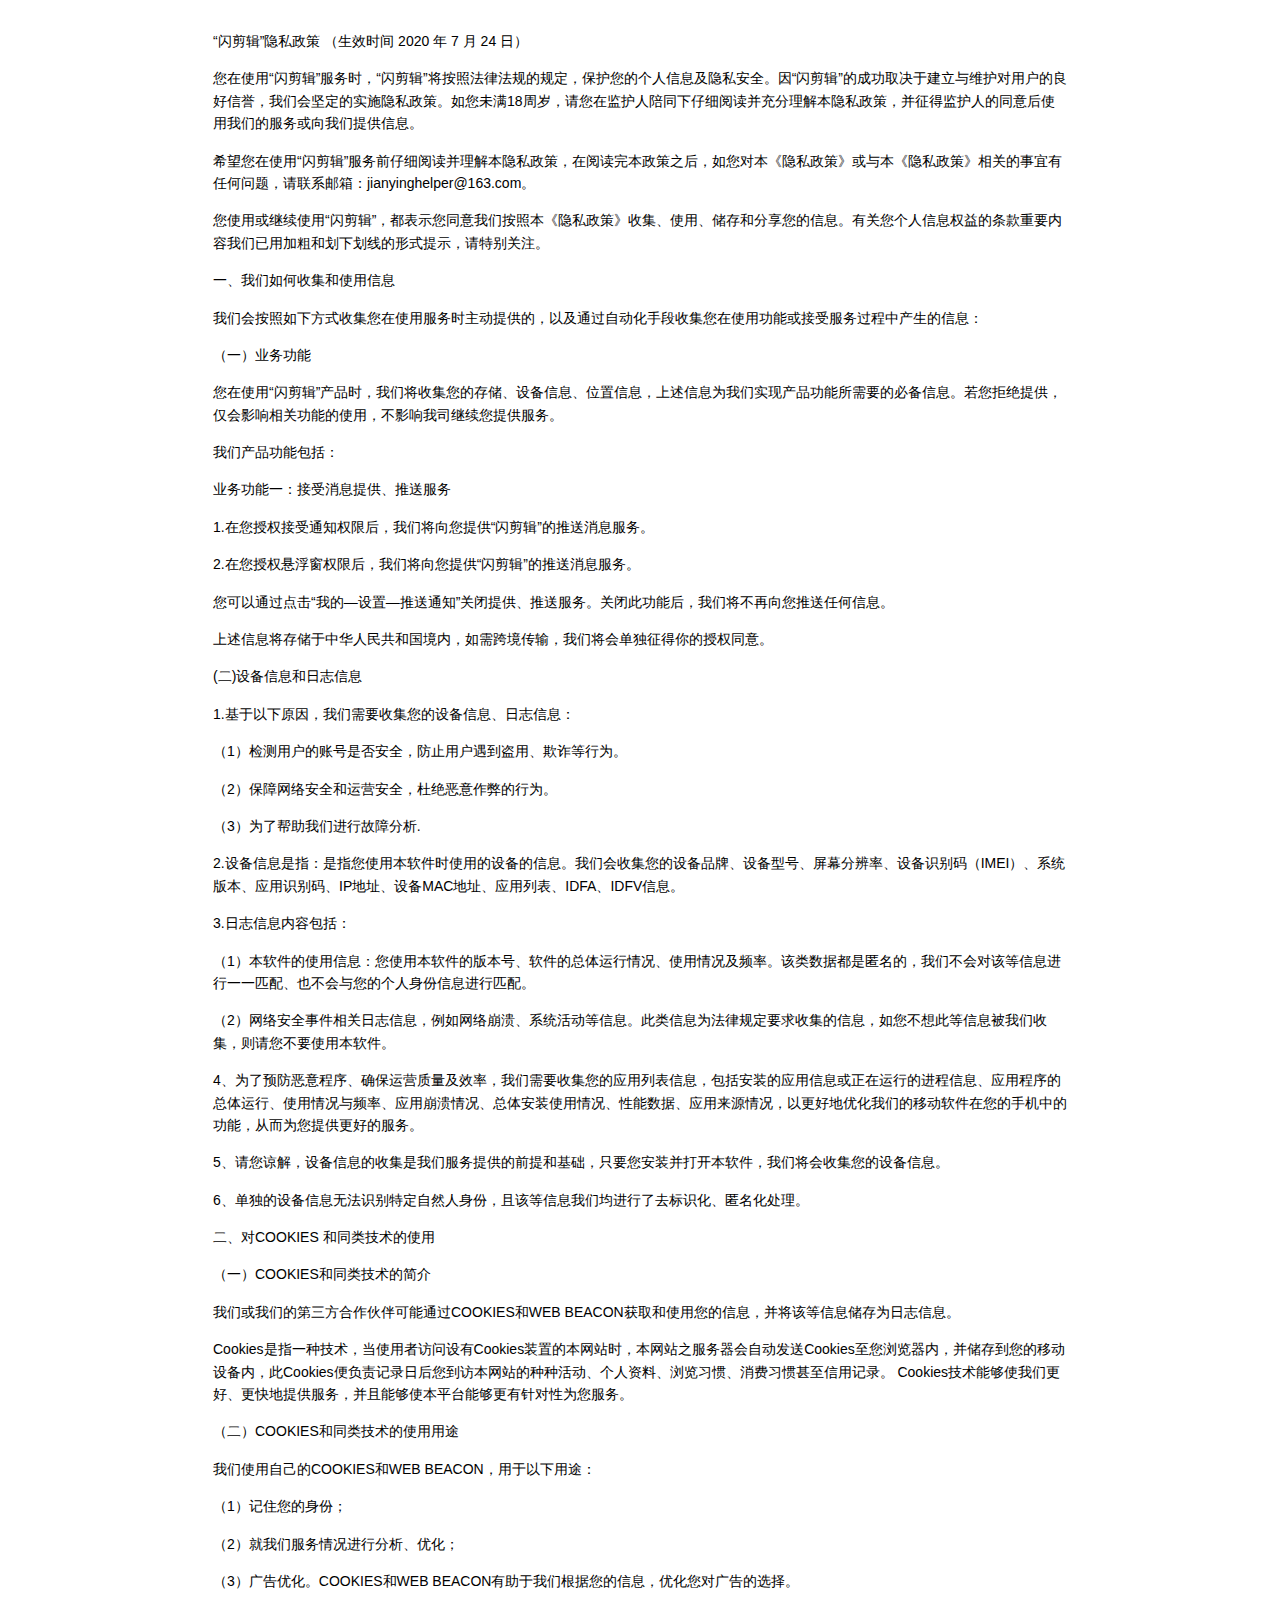
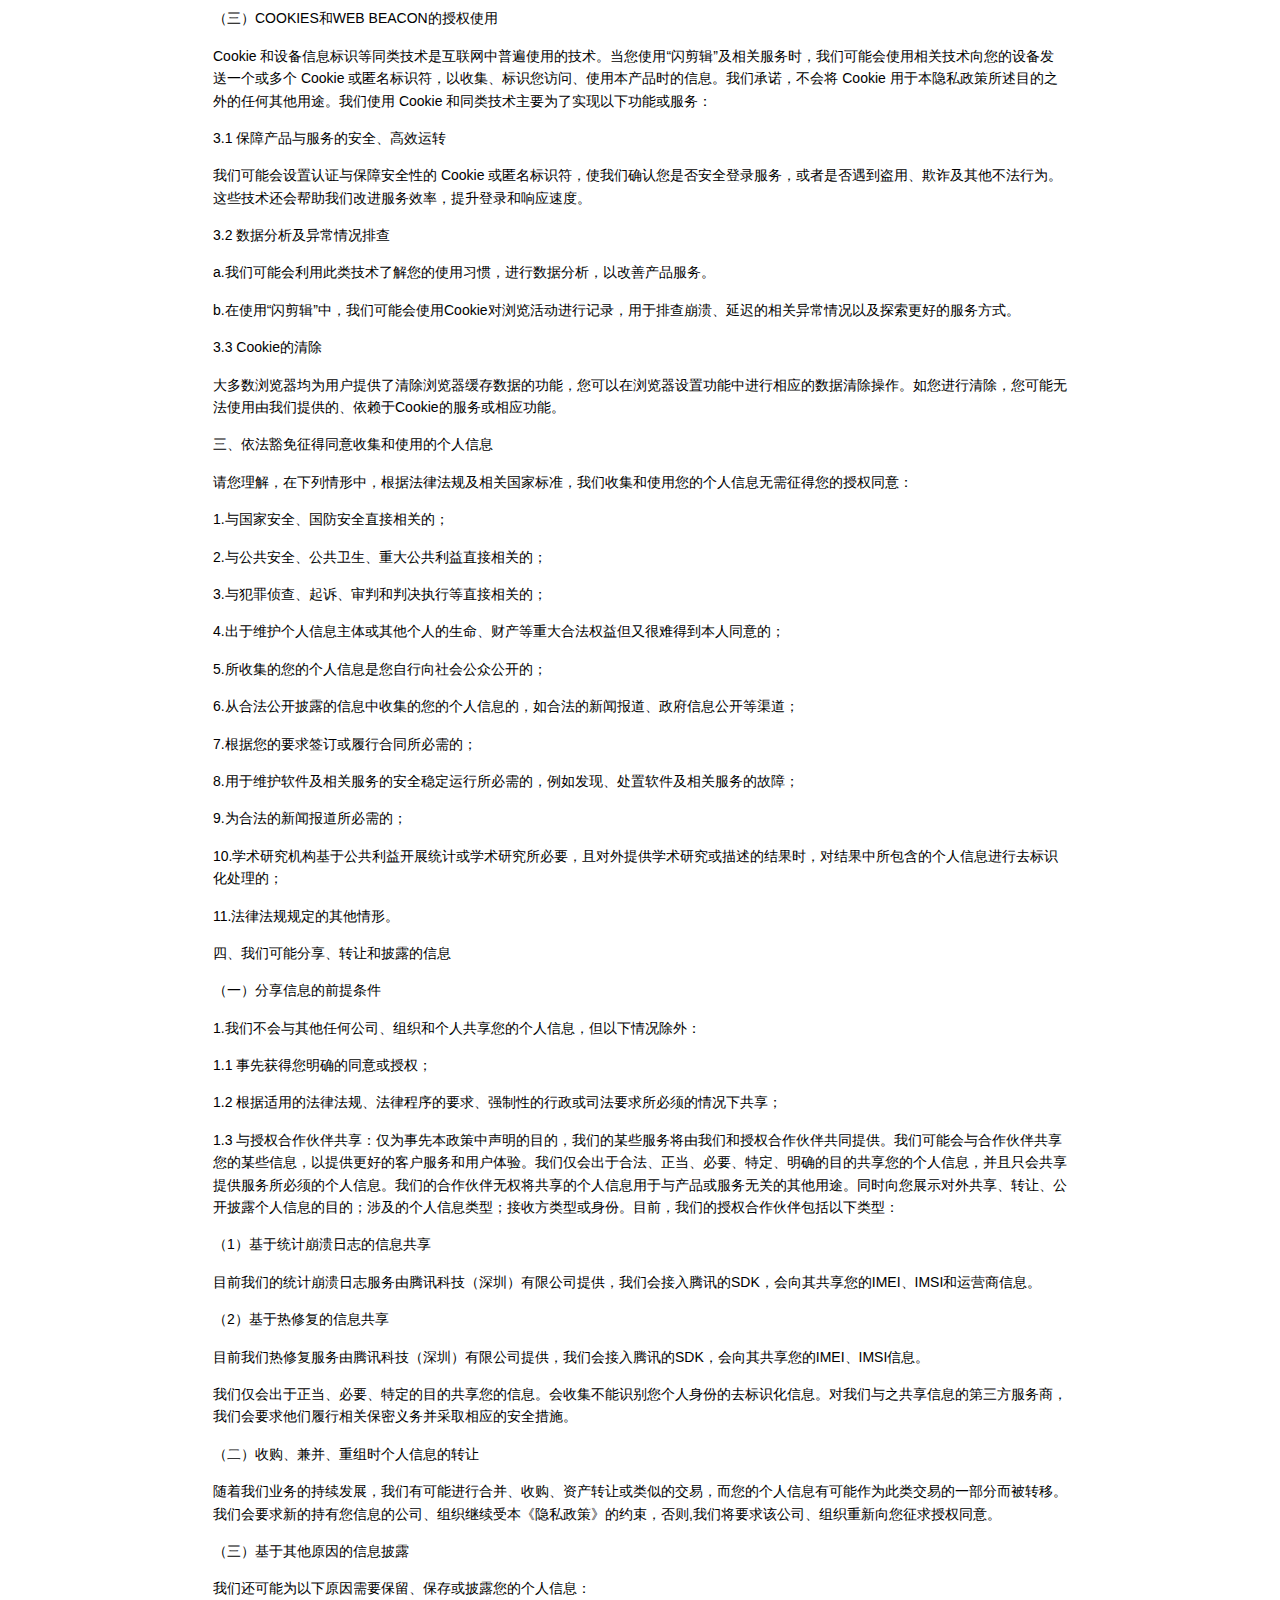
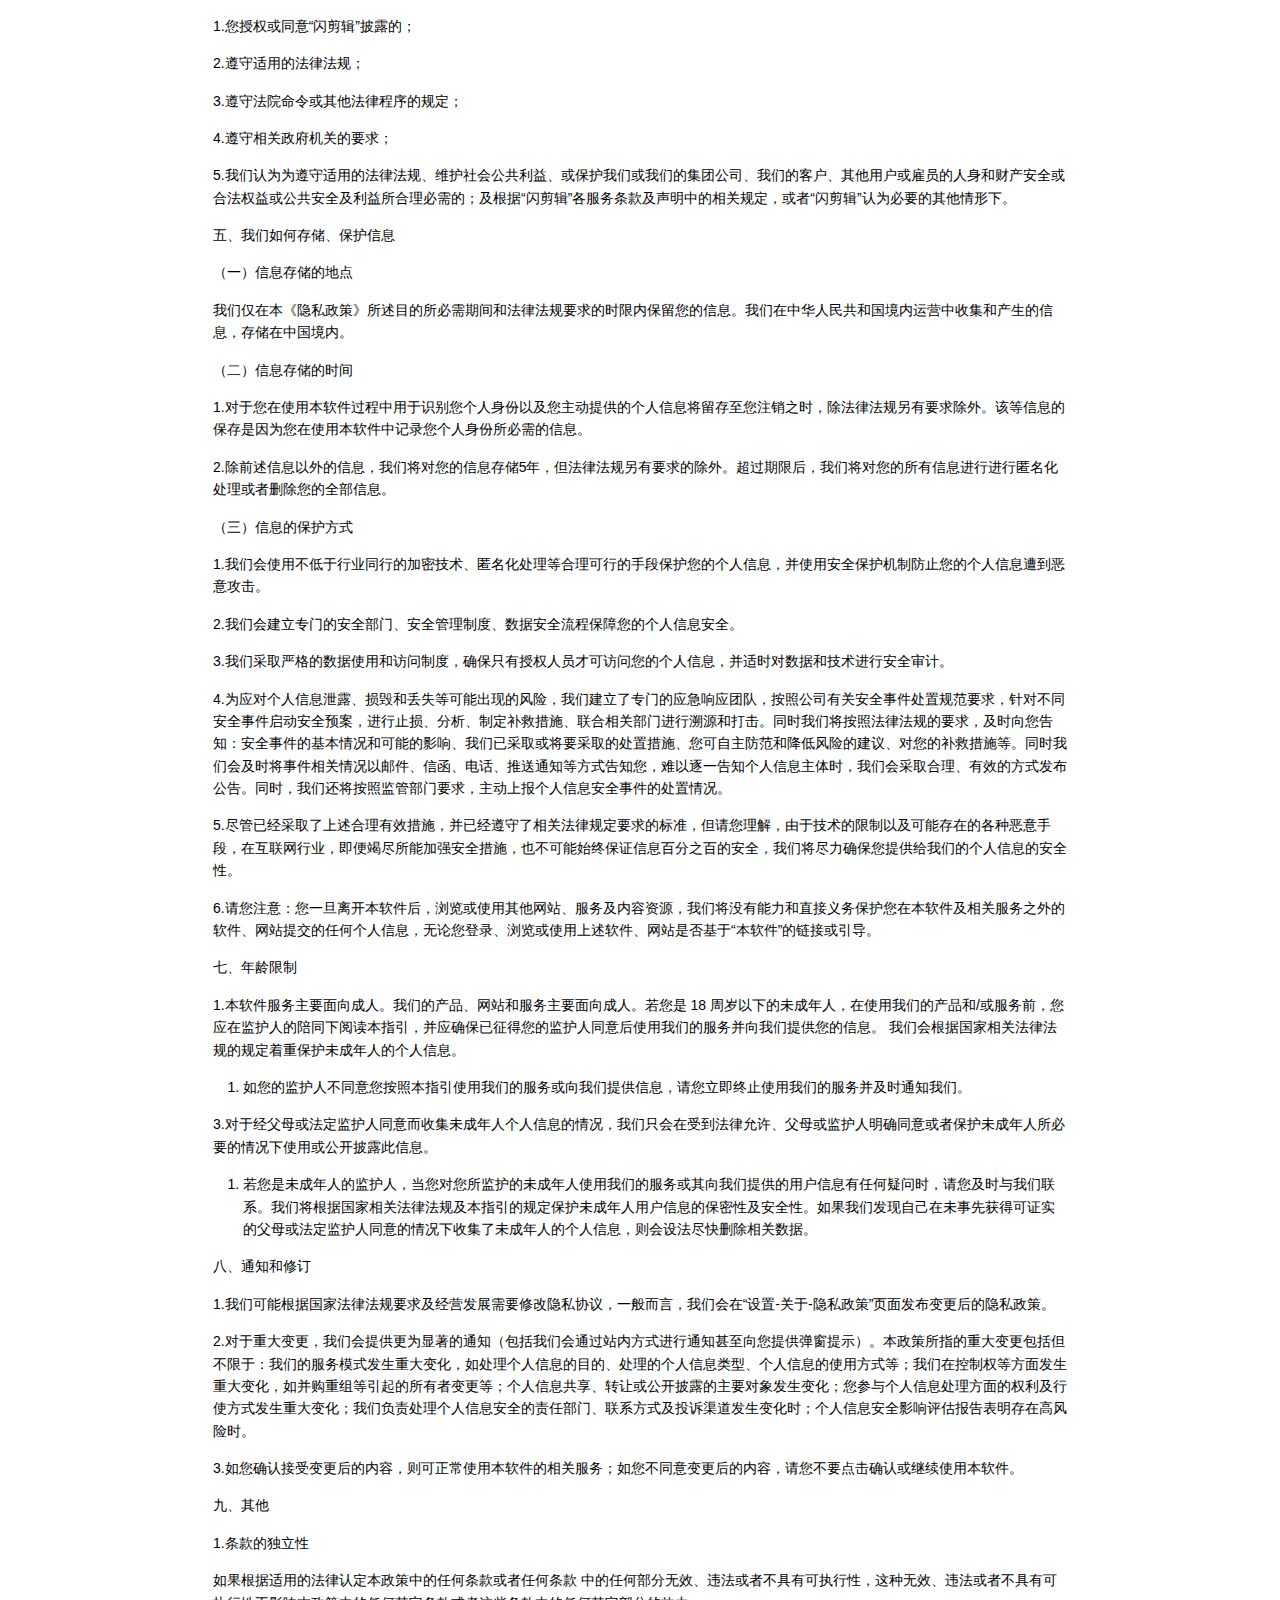
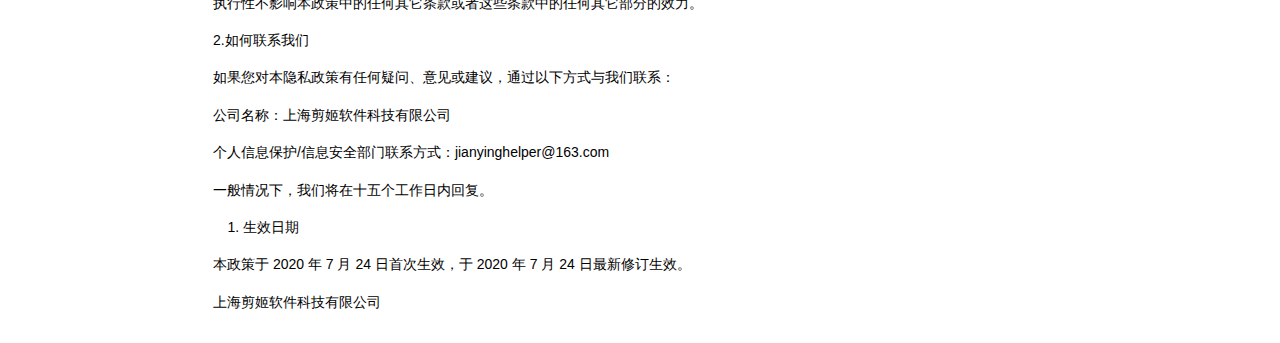
<file: android/privacy-shanjianji.html>
<!DOCTYPE html>
<html>

<head>

<meta charset="utf-8">
<meta name="viewport" content="width=device-width, initial-scale=1.0, user-scalable=yes">
<title>privacy-shanjianji</title>


<style type="text/css">
body {
  font-family: Helvetica, arial, sans-serif;
  font-size: 14px;
  line-height: 1.6;
  padding-top: 10px;
  padding-bottom: 10px;
  background-color: white;
  padding: 30px; }

body > *:first-child {
  margin-top: 0 !important; }
body > *:last-child {
  margin-bottom: 0 !important; }

a {
  color: #4183C4; }
a.absent {
  color: #cc0000; }
a.anchor {
  display: block;
  padding-left: 30px;
  margin-left: -30px;
  cursor: pointer;
  position: absolute;
  top: 0;
  left: 0;
  bottom: 0; }

h1, h2, h3, h4, h5, h6 {
  margin: 20px 0 10px;
  padding: 0;
  font-weight: bold;
  -webkit-font-smoothing: antialiased;
  cursor: text;
  position: relative; }

h1:hover a.anchor, h2:hover a.anchor, h3:hover a.anchor, h4:hover a.anchor, h5:hover a.anchor, h6:hover a.anchor {
  background: url([data-uri]) no-repeat 10px center;
  text-decoration: none; }

h1 tt, h1 code {
  font-size: inherit; }

h2 tt, h2 code {
  font-size: inherit; }

h3 tt, h3 code {
  font-size: inherit; }

h4 tt, h4 code {
  font-size: inherit; }

h5 tt, h5 code {
  font-size: inherit; }

h6 tt, h6 code {
  font-size: inherit; }

h1 {
  font-size: 28px;
  color: black; }

h2 {
  font-size: 24px;
  border-bottom: 1px solid #cccccc;
  color: black; }

h3 {
  font-size: 18px; }

h4 {
  font-size: 16px; }

h5 {
  font-size: 14px; }

h6 {
  color: #777777;
  font-size: 14px; }

p, blockquote, ul, ol, dl, li, table, pre {
  margin: 15px 0; }

hr {
  background: transparent url([data-uri]) repeat-x 0 0;
  border: 0 none;
  color: #cccccc;
  height: 4px;
  padding: 0;
}

body > h2:first-child {
  margin-top: 0;
  padding-top: 0; }
body > h1:first-child {
  margin-top: 0;
  padding-top: 0; }
  body > h1:first-child + h2 {
    margin-top: 0;
    padding-top: 0; }
body > h3:first-child, body > h4:first-child, body > h5:first-child, body > h6:first-child {
  margin-top: 0;
  padding-top: 0; }

a:first-child h1, a:first-child h2, a:first-child h3, a:first-child h4, a:first-child h5, a:first-child h6 {
  margin-top: 0;
  padding-top: 0; }

h1 p, h2 p, h3 p, h4 p, h5 p, h6 p {
  margin-top: 0; }

li p.first {
  display: inline-block; }
li {
  margin: 0; }
ul, ol {
  padding-left: 30px; }

ul :first-child, ol :first-child {
  margin-top: 0; }

dl {
  padding: 0; }
  dl dt {
    font-size: 14px;
    font-weight: bold;
    font-style: italic;
    padding: 0;
    margin: 15px 0 5px; }
    dl dt:first-child {
      padding: 0; }
    dl dt > :first-child {
      margin-top: 0; }
    dl dt > :last-child {
      margin-bottom: 0; }
  dl dd {
    margin: 0 0 15px;
    padding: 0 15px; }
    dl dd > :first-child {
      margin-top: 0; }
    dl dd > :last-child {
      margin-bottom: 0; }

blockquote {
  border-left: 4px solid #dddddd;
  padding: 0 15px;
  color: #777777; }
  blockquote > :first-child {
    margin-top: 0; }
  blockquote > :last-child {
    margin-bottom: 0; }

table {
  padding: 0;border-collapse: collapse; }
  table tr {
    border-top: 1px solid #cccccc;
    background-color: white;
    margin: 0;
    padding: 0; }
    table tr:nth-child(2n) {
      background-color: #f8f8f8; }
    table tr th {
      font-weight: bold;
      border: 1px solid #cccccc;
      margin: 0;
      padding: 6px 13px; }
    table tr td {
      border: 1px solid #cccccc;
      margin: 0;
      padding: 6px 13px; }
    table tr th :first-child, table tr td :first-child {
      margin-top: 0; }
    table tr th :last-child, table tr td :last-child {
      margin-bottom: 0; }

img {
  max-width: 100%; }

span.frame {
  display: block;
  overflow: hidden; }
  span.frame > span {
    border: 1px solid #dddddd;
    display: block;
    float: left;
    overflow: hidden;
    margin: 13px 0 0;
    padding: 7px;
    width: auto; }
  span.frame span img {
    display: block;
    float: left; }
  span.frame span span {
    clear: both;
    color: #333333;
    display: block;
    padding: 5px 0 0; }
span.align-center {
  display: block;
  overflow: hidden;
  clear: both; }
  span.align-center > span {
    display: block;
    overflow: hidden;
    margin: 13px auto 0;
    text-align: center; }
  span.align-center span img {
    margin: 0 auto;
    text-align: center; }
span.align-right {
  display: block;
  overflow: hidden;
  clear: both; }
  span.align-right > span {
    display: block;
    overflow: hidden;
    margin: 13px 0 0;
    text-align: right; }
  span.align-right span img {
    margin: 0;
    text-align: right; }
span.float-left {
  display: block;
  margin-right: 13px;
  overflow: hidden;
  float: left; }
  span.float-left span {
    margin: 13px 0 0; }
span.float-right {
  display: block;
  margin-left: 13px;
  overflow: hidden;
  float: right; }
  span.float-right > span {
    display: block;
    overflow: hidden;
    margin: 13px auto 0;
    text-align: right; }

code, tt {
  margin: 0 2px;
  padding: 0 5px;
  white-space: nowrap;
  border: 1px solid #eaeaea;
  background-color: #f8f8f8;
  border-radius: 3px; }

pre code {
  margin: 0;
  padding: 0;
  white-space: pre;
  border: none;
  background: transparent; }

.highlight pre {
  background-color: #f8f8f8;
  border: 1px solid #cccccc;
  font-size: 13px;
  line-height: 19px;
  overflow: auto;
  padding: 6px 10px;
  border-radius: 3px; }

pre {
  background-color: #f8f8f8;
  border: 1px solid #cccccc;
  font-size: 13px;
  line-height: 19px;
  overflow: auto;
  padding: 6px 10px;
  border-radius: 3px; }
  pre code, pre tt {
    background-color: transparent;
    border: none; }

sup {
    font-size: 0.83em;
    vertical-align: super;
    line-height: 0;
}

kbd {
  display: inline-block;
  padding: 3px 5px;
  font-size: 11px;
  line-height: 10px;
  color: #555;
  vertical-align: middle;
  background-color: #fcfcfc;
  border: solid 1px #ccc;
  border-bottom-color: #bbb;
  border-radius: 3px;
  box-shadow: inset 0 -1px 0 #bbb
}

* {
	-webkit-print-color-adjust: exact;
}
@media screen and (min-width: 914px) {
    body {
        width: 854px;
        margin:0 auto;
    }
}
@media print {
	table, pre {
		page-break-inside: avoid;
	}
	pre {
		word-wrap: break-word;
	}
  body {
    padding: 2cm; 
  }
}
</style>


</head>

<body>

<p>“闪剪辑”隐私政策
（生效时间 2020 年 7 月 24 日）</p>

<p>您在使用“闪剪辑”服务时，“闪剪辑”将按照法律法规的规定，保护您的个人信息及隐私安全。因“闪剪辑”的成功取决于建立与维护对用户的良好信誉，我们会坚定的实施隐私政策。如您未满18周岁，请您在监护人陪同下仔细阅读并充分理解本隐私政策，并征得监护人的同意后使用我们的服务或向我们提供信息。</p>

<p>希望您在使用“闪剪辑”服务前仔细阅读并理解本隐私政策，在阅读完本政策之后，如您对本《隐私政策》或与本《隐私政策》相关的事宜有任何问题，请联系邮箱：jianyinghelper@163.com。</p>

<p>您使用或继续使用“闪剪辑”，都表示您同意我们按照本《隐私政策》收集、使用、储存和分享您的信息。有关您个人信息权益的条款重要内容我们已用加粗和划下划线的形式提示，请特别关注。</p>

<p>一、我们如何收集和使用信息</p>

<p>我们会按照如下方式收集您在使用服务时主动提供的，以及通过自动化手段收集您在使用功能或接受服务过程中产生的信息：</p>

<p>（一）业务功能</p>

<p>您在使用“闪剪辑”产品时，我们将收集您的存储、设备信息、位置信息，上述信息为我们实现产品功能所需要的必备信息。若您拒绝提供，仅会影响相关功能的使用，不影响我司继续您提供服务。</p>

<p>我们产品功能包括：</p>

<p>业务功能一：接受消息提供、推送服务</p>

<p>1.在您授权接受通知权限后，我们将向您提供“闪剪辑”的推送消息服务。</p>

<p>2.在您授权悬浮窗权限后，我们将向您提供“闪剪辑”的推送消息服务。</p>

<p>您可以通过点击“我的—设置—推送通知”关闭提供、推送服务。关闭此功能后，我们将不再向您推送任何信息。</p>

<p>上述信息将存储于中华人民共和国境内，如需跨境传输，我们将会单独征得你的授权同意。</p>

<p>(二)设备信息和日志信息</p>

<p>1.基于以下原因，我们需要收集您的设备信息、日志信息：</p>

<p>（1）检测用户的账号是否安全，防止用户遇到盗用、欺诈等行为。</p>

<p>（2）保障网络安全和运营安全，杜绝恶意作弊的行为。</p>

<p>（3）为了帮助我们进行故障分析.</p>

<p>2.设备信息是指：是指您使用本软件时使用的设备的信息。我们会收集您的设备品牌、设备型号、屏幕分辨率、设备识别码（IMEI）、系统版本、应用识别码、IP地址、设备MAC地址、应用列表、IDFA、IDFV信息。</p>

<p>3.日志信息内容包括：</p>

<p>（1）本软件的使用信息：您使用本软件的版本号、软件的总体运行情况、使用情况及频率。该类数据都是匿名的，我们不会对该等信息进行一一匹配、也不会与您的个人身份信息进行匹配。</p>

<p>（2）网络安全事件相关日志信息，例如网络崩溃、系统活动等信息。此类信息为法律规定要求收集的信息，如您不想此等信息被我们收集，则请您不要使用本软件。</p>

<p>4、为了预防恶意程序、确保运营质量及效率，我们需要收集您的应用列表信息，包括安装的应用信息或正在运行的进程信息、应用程序的总体运行、使用情况与频率、应用崩溃情况、总体安装使用情况、性能数据、应用来源情况，以更好地优化我们的移动软件在您的手机中的功能，从而为您提供更好的服务。</p>

<p>5、请您谅解，设备信息的收集是我们服务提供的前提和基础，只要您安装并打开本软件，我们将会收集您的设备信息。</p>

<p>6、单独的设备信息无法识别特定自然人身份，且该等信息我们均进行了去标识化、匿名化处理。</p>

<p>二、对COOKIES 和同类技术的使用</p>

<p>（一）COOKIES和同类技术的简介</p>

<p>我们或我们的第三方合作伙伴可能通过COOKIES和WEB BEACON获取和使用您的信息，并将该等信息储存为日志信息。</p>

<p>Cookies是指一种技术，当使用者访问设有Cookies装置的本网站时，本网站之服务器会自动发送Cookies至您浏览器内，并储存到您的移动设备内，此Cookies便负责记录日后您到访本网站的种种活动、个人资料、浏览习惯、消费习惯甚至信用记录。 Cookies技术能够使我们更好、更快地提供服务，并且能够使本平台能够更有针对性为您服务。</p>

<p>（二）COOKIES和同类技术的使用用途</p>

<p>我们使用自己的COOKIES和WEB BEACON，用于以下用途：</p>

<p>（1）记住您的身份；</p>

<p>（2）就我们服务情况进行分析、优化；</p>

<p>（3）广告优化。COOKIES和WEB BEACON有助于我们根据您的信息，优化您对广告的选择。</p>

<p>（三）COOKIES和WEB BEACON的授权使用</p>

<p>Cookie 和设备信息标识等同类技术是互联网中普遍使用的技术。当您使用“闪剪辑”及相关服务时，我们可能会使用相关技术向您的设备发送一个或多个 Cookie 或匿名标识符，以收集、标识您访问、使用本产品时的信息。我们承诺，不会将 Cookie 用于本隐私政策所述目的之外的任何其他用途。我们使用 Cookie 和同类技术主要为了实现以下功能或服务：</p>

<p>3.1 保障产品与服务的安全、高效运转</p>

<p>我们可能会设置认证与保障安全性的 Cookie 或匿名标识符，使我们确认您是否安全登录服务，或者是否遇到盗用、欺诈及其他不法行为。这些技术还会帮助我们改进服务效率，提升登录和响应速度。</p>

<p>3.2 数据分析及异常情况排查</p>

<p>a.我们可能会利用此类技术了解您的使用习惯，进行数据分析，以改善产品服务。</p>

<p>b.在使用“闪剪辑”中，我们可能会使用Cookie对浏览活动进行记录，用于排查崩溃、延迟的相关异常情况以及探索更好的服务方式。</p>

<p>3.3 Cookie的清除</p>

<p>大多数浏览器均为用户提供了清除浏览器缓存数据的功能，您可以在浏览器设置功能中进行相应的数据清除操作。如您进行清除，您可能无法使用由我们提供的、依赖于Cookie的服务或相应功能。</p>

<p>三、依法豁免征得同意收集和使用的个人信息</p>

<p>请您理解，在下列情形中，根据法律法规及相关国家标准，我们收集和使用您的个人信息无需征得您的授权同意：</p>

<p>1.与国家安全、国防安全直接相关的；</p>

<p>2.与公共安全、公共卫生、重大公共利益直接相关的；</p>

<p>3.与犯罪侦查、起诉、审判和判决执行等直接相关的；</p>

<p>4.出于维护个人信息主体或其他个人的生命、财产等重大合法权益但又很难得到本人同意的；</p>

<p>5.所收集的您的个人信息是您自行向社会公众公开的；</p>

<p>6.从合法公开披露的信息中收集的您的个人信息的，如合法的新闻报道、政府信息公开等渠道；</p>

<p>7.根据您的要求签订或履行合同所必需的；</p>

<p>8.用于维护软件及相关服务的安全稳定运行所必需的，例如发现、处置软件及相关服务的故障；</p>

<p>9.为合法的新闻报道所必需的；</p>

<p>10.学术研究机构基于公共利益开展统计或学术研究所必要，且对外提供学术研究或描述的结果时，对结果中所包含的个人信息进行去标识化处理的；</p>

<p>11.法律法规规定的其他情形。</p>

<p>四、我们可能分享、转让和披露的信息</p>

<p>（一）分享信息的前提条件</p>

<p>1.我们不会与其他任何公司、组织和个人共享您的个人信息，但以下情况除外：</p>

<p>1.1 事先获得您明确的同意或授权；</p>

<p>1.2 根据适用的法律法规、法律程序的要求、强制性的行政或司法要求所必须的情况下共享；</p>

<p>1.3 与授权合作伙伴共享：仅为事先本政策中声明的目的，我们的某些服务将由我们和授权合作伙伴共同提供。我们可能会与合作伙伴共享您的某些信息，以提供更好的客户服务和用户体验。我们仅会出于合法、正当、必要、特定、明确的目的共享您的个人信息，并且只会共享提供服务所必须的个人信息。我们的合作伙伴无权将共享的个人信息用于与产品或服务无关的其他用途。同时向您展示对外共享、转让、公开披露个人信息的目的；涉及的个人信息类型；接收方类型或身份。目前，我们的授权合作伙伴包括以下类型：</p>

<p>（1）基于统计崩溃日志的信息共享</p>

<p>目前我们的统计崩溃日志服务由腾讯科技（深圳）有限公司提供，我们会接入腾讯的SDK，会向其共享您的IMEI、IMSI和运营商信息。</p>

<p>（2）基于热修复的信息共享</p>

<p>目前我们热修复服务由腾讯科技（深圳）有限公司提供，我们会接入腾讯的SDK，会向其共享您的IMEI、IMSI信息。</p>

<p>我们仅会出于正当、必要、特定的目的共享您的信息。会收集不能识别您个人身份的去标识化信息。对我们与之共享信息的第三方服务商，我们会要求他们履行相关保密义务并采取相应的安全措施。</p>

<p>（二）收购、兼并、重组时个人信息的转让</p>

<p>随着我们业务的持续发展，我们有可能进行合并、收购、资产转让或类似的交易，而您的个人信息有可能作为此类交易的一部分而被转移。我们会要求新的持有您信息的公司、组织继续受本《隐私政策》的约束，否则,我们将要求该公司、组织重新向您征求授权同意。</p>

<p>（三）基于其他原因的信息披露</p>

<p>我们还可能为以下原因需要保留、保存或披露您的个人信息：</p>

<p>1.您授权或同意“闪剪辑”披露的；</p>

<p>2.遵守适用的法律法规；</p>

<p>3.遵守法院命令或其他法律程序的规定；</p>

<p>4.遵守相关政府机关的要求；</p>

<p>5.我们认为为遵守适用的法律法规、维护社会公共利益、或保护我们或我们的集团公司、我们的客户、其他用户或雇员的人身和财产安全或合法权益或公共安全及利益所合理必需的；及根据“闪剪辑”各服务条款及声明中的相关规定，或者“闪剪辑”认为必要的其他情形下。</p>

<p>五、我们如何存储、保护信息</p>

<p>（一）信息存储的地点</p>

<p>我们仅在本《隐私政策》所述目的所必需期间和法律法规要求的时限内保留您的信息。我们在中华人民共和国境内运营中收集和产生的信息，存储在中国境内。</p>

<p>（二）信息存储的时间</p>

<p>1.对于您在使用本软件过程中用于识别您个人身份以及您主动提供的个人信息将留存至您注销之时，除法律法规另有要求除外。该等信息的保存是因为您在使用本软件中记录您个人身份所必需的信息。</p>

<p>2.除前述信息以外的信息，我们将对您的信息存储5年，但法律法规另有要求的除外。超过期限后，我们将对您的所有信息进行进行匿名化处理或者删除您的全部信息。</p>

<p>（三）信息的保护方式</p>

<p>1.我们会使用不低于行业同行的加密技术、匿名化处理等合理可行的手段保护您的个人信息，并使用安全保护机制防止您的个人信息遭到恶意攻击。</p>

<p>2.我们会建立专门的安全部门、安全管理制度、数据安全流程保障您的个人信息安全。</p>

<p>3.我们采取严格的数据使用和访问制度，确保只有授权人员才可访问您的个人信息，并适时对数据和技术进行安全审计。</p>

<p>4.为应对个人信息泄露、损毁和丢失等可能出现的风险，我们建立了专门的应急响应团队，按照公司有关安全事件处置规范要求，针对不同安全事件启动安全预案，进行止损、分析、制定补救措施、联合相关部门进行溯源和打击。同时我们将按照法律法规的要求，及时向您告知：安全事件的基本情况和可能的影响、我们已采取或将要采取的处置措施、您可自主防范和降低风险的建议、对您的补救措施等。同时我们会及时将事件相关情况以邮件、信函、电话、推送通知等方式告知您，难以逐一告知个人信息主体时，我们会采取合理、有效的方式发布公告。同时，我们还将按照监管部门要求，主动上报个人信息安全事件的处置情况。</p>

<p>5.尽管已经采取了上述合理有效措施，并已经遵守了相关法律规定要求的标准，但请您理解，由于技术的限制以及可能存在的各种恶意手段，在互联网行业，即便竭尽所能加强安全措施，也不可能始终保证信息百分之百的安全，我们将尽力确保您提供给我们的个人信息的安全性。</p>

<p>6.请您注意：您一旦离开本软件后，浏览或使用其他网站、服务及内容资源，我们将没有能力和直接义务保护您在本软件及相关服务之外的软件、网站提交的任何个人信息，无论您登录、浏览或使用上述软件、网站是否基于“本软件”的链接或引导。</p>

<p>七、年龄限制</p>

<p>1.本软件服务主要面向成人。我们的产品、网站和服务主要面向成人。若您是 18 周岁以下的未成年人，在使用我们的产品和/或服务前，您应在监护人的陪同下阅读本指引，并应确保已征得您的监护人同意后使用我们的服务并向我们提供您的信息。 我们会根据国家相关法律法规的规定着重保护未成年人的个人信息。</p>

<ol>
<li>如您的监护人不同意您按照本指引使用我们的服务或向我们提供信息，请您立即终止使用我们的服务并及时通知我们。</li>
</ol>

<p>3.对于经父母或法定监护人同意而收集未成年人个人信息的情况，我们只会在受到法律允许、父母或监护人明确同意或者保护未成年人所必要的情况下使用或公开披露此信息。</p>

<ol>
<li>若您是未成年人的监护人，当您对您所监护的未成年人使用我们的服务或其向我们提供的用户信息有任何疑问时，请您及时与我们联系。我们将根据国家相关法律法规及本指引的规定保护未成年人用户信息的保密性及安全性。如果我们发现自己在未事先获得可证实的父母或法定监护人同意的情况下收集了未成年人的个人信息，则会设法尽快删除相关数据。</li>
</ol>

<p>八、通知和修订</p>

<p>1.我们可能根据国家法律法规要求及经营发展需要修改隐私协议，一般而言，我们会在“设置-关于-隐私政策”页面发布变更后的隐私政策。</p>

<p>2.对于重大变更，我们会提供更为显著的通知（包括我们会通过站内方式进行通知甚至向您提供弹窗提示）。本政策所指的重大变更包括但不限于：我们的服务模式发生重大变化，如处理个人信息的目的、处理的个人信息类型、个人信息的使用方式等；我们在控制权等方面发生重大变化，如并购重组等引起的所有者变更等；个人信息共享、转让或公开披露的主要对象发生变化；您参与个人信息处理方面的权利及行使方式发生重大变化；我们负责处理个人信息安全的责任部门、联系方式及投诉渠道发生变化时；个人信息安全影响评估报告表明存在高风险时。</p>

<p>3.如您确认接受变更后的内容，则可正常使用本软件的相关服务；如您不同意变更后的内容，请您不要点击确认或继续使用本软件。</p>

<p>九、其他</p>

<p>1.条款的独立性</p>

<p>如果根据适用的法律认定本政策中的任何条款或者任何条款 中的任何部分无效、违法或者不具有可执行性，这种无效、违法或者不具有可执行性不影响本政策中的任何其它条款或者这些条款中的任何其它部分的效力。</p>

<p>2.如何联系我们</p>

<p>如果您对本隐私政策有任何疑问、意见或建议，通过以下方式与我们联系：</p>

<p>公司名称：上海剪姬软件科技有限公司</p>

<p>个人信息保护/信息安全部门联系方式：jianyinghelper@163.com</p>

<p>一般情况下，我们将在十五个工作日内回复。</p>

<ol>
<li>生效日期</li>
</ol>

<p>本政策于 2020 年 7 月 24 日首次生效，于 2020 年 7 月 24 日最新修订生效。</p>

<p>上海剪姬软件科技有限公司</p>




</body>

</html>
</file>
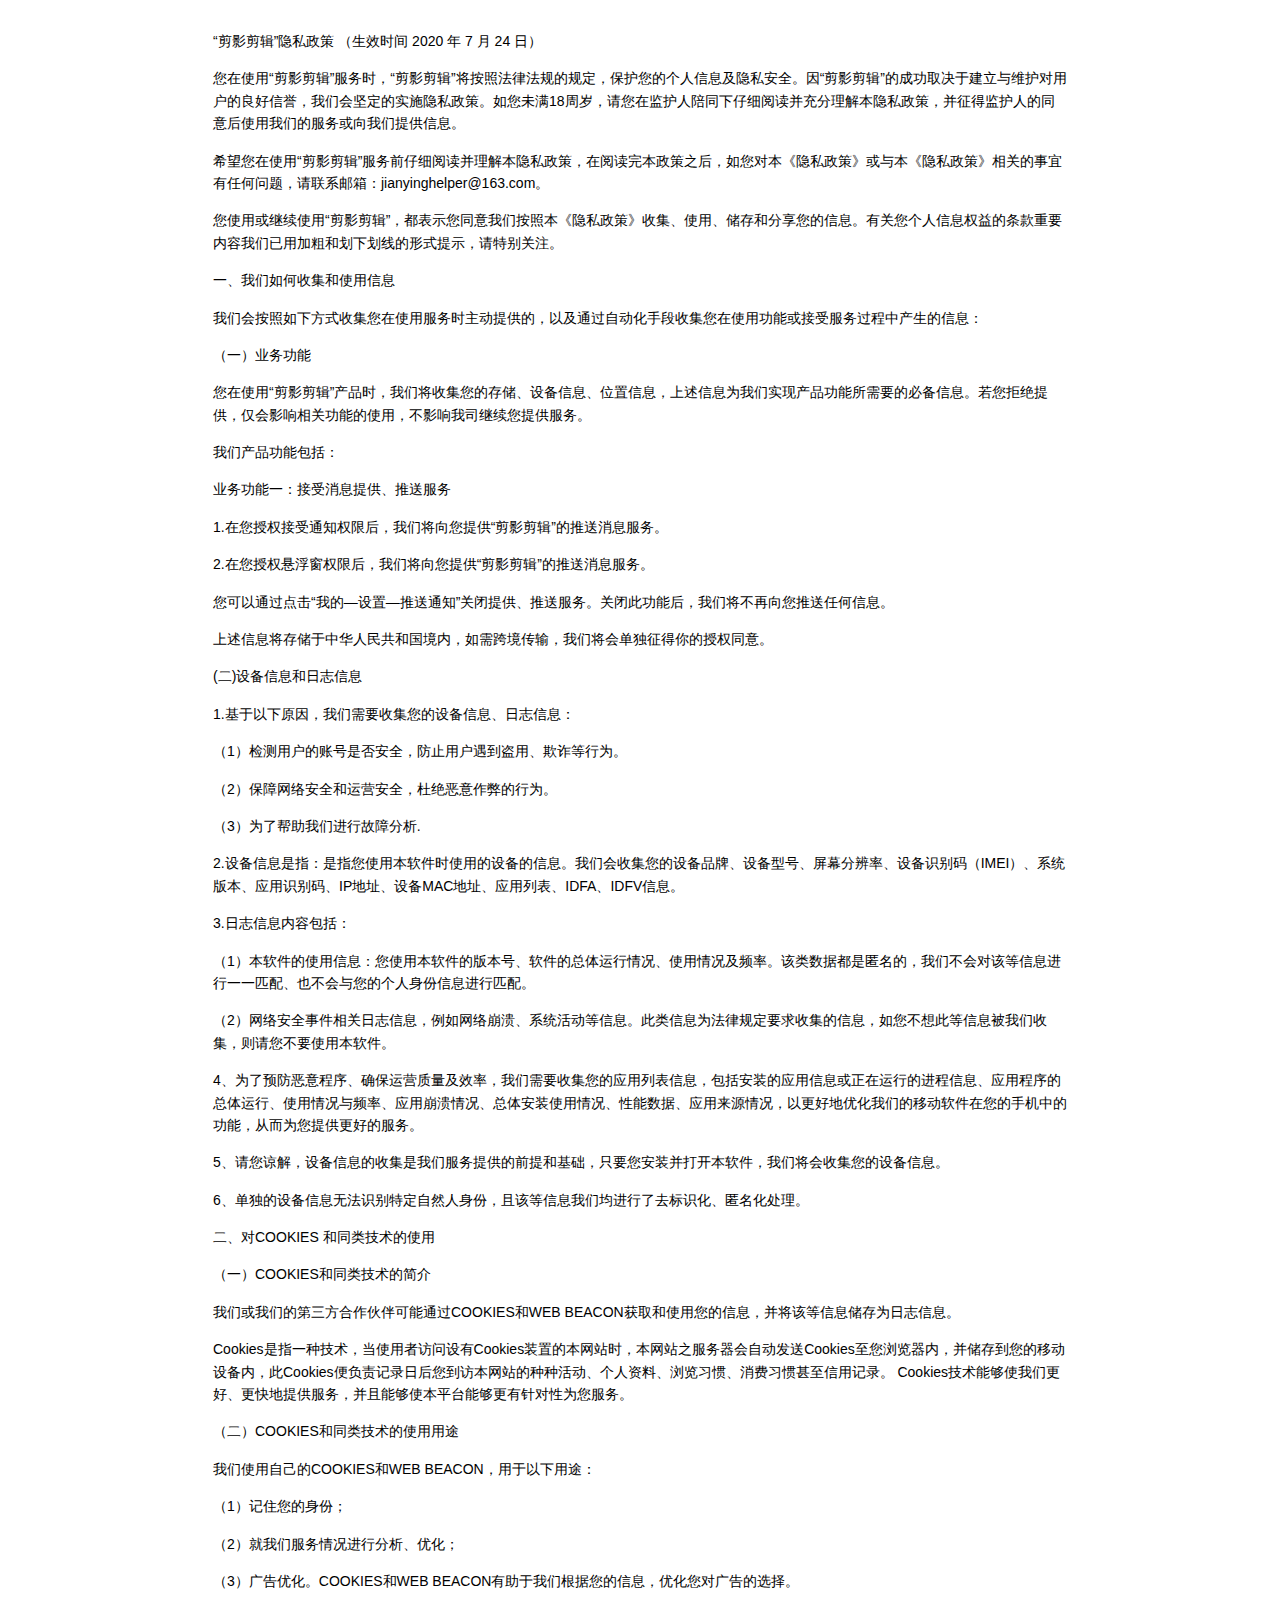
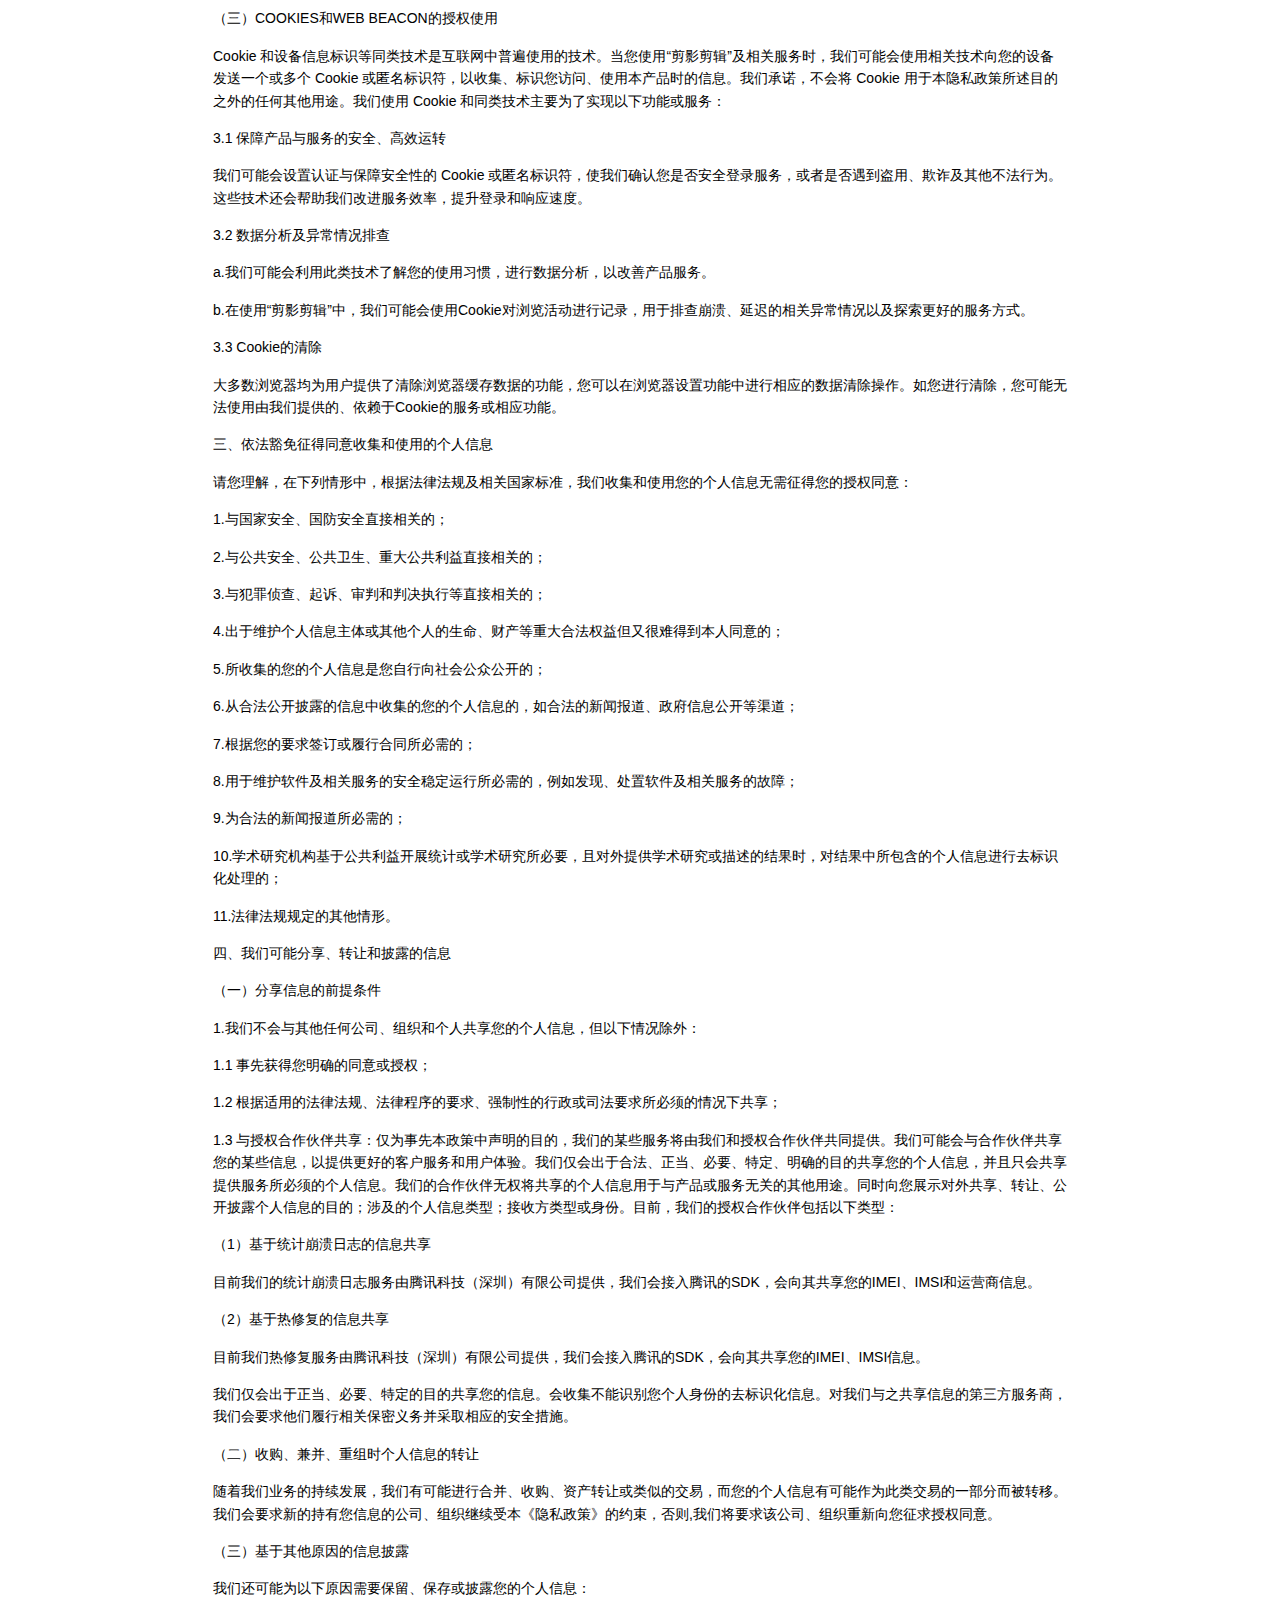
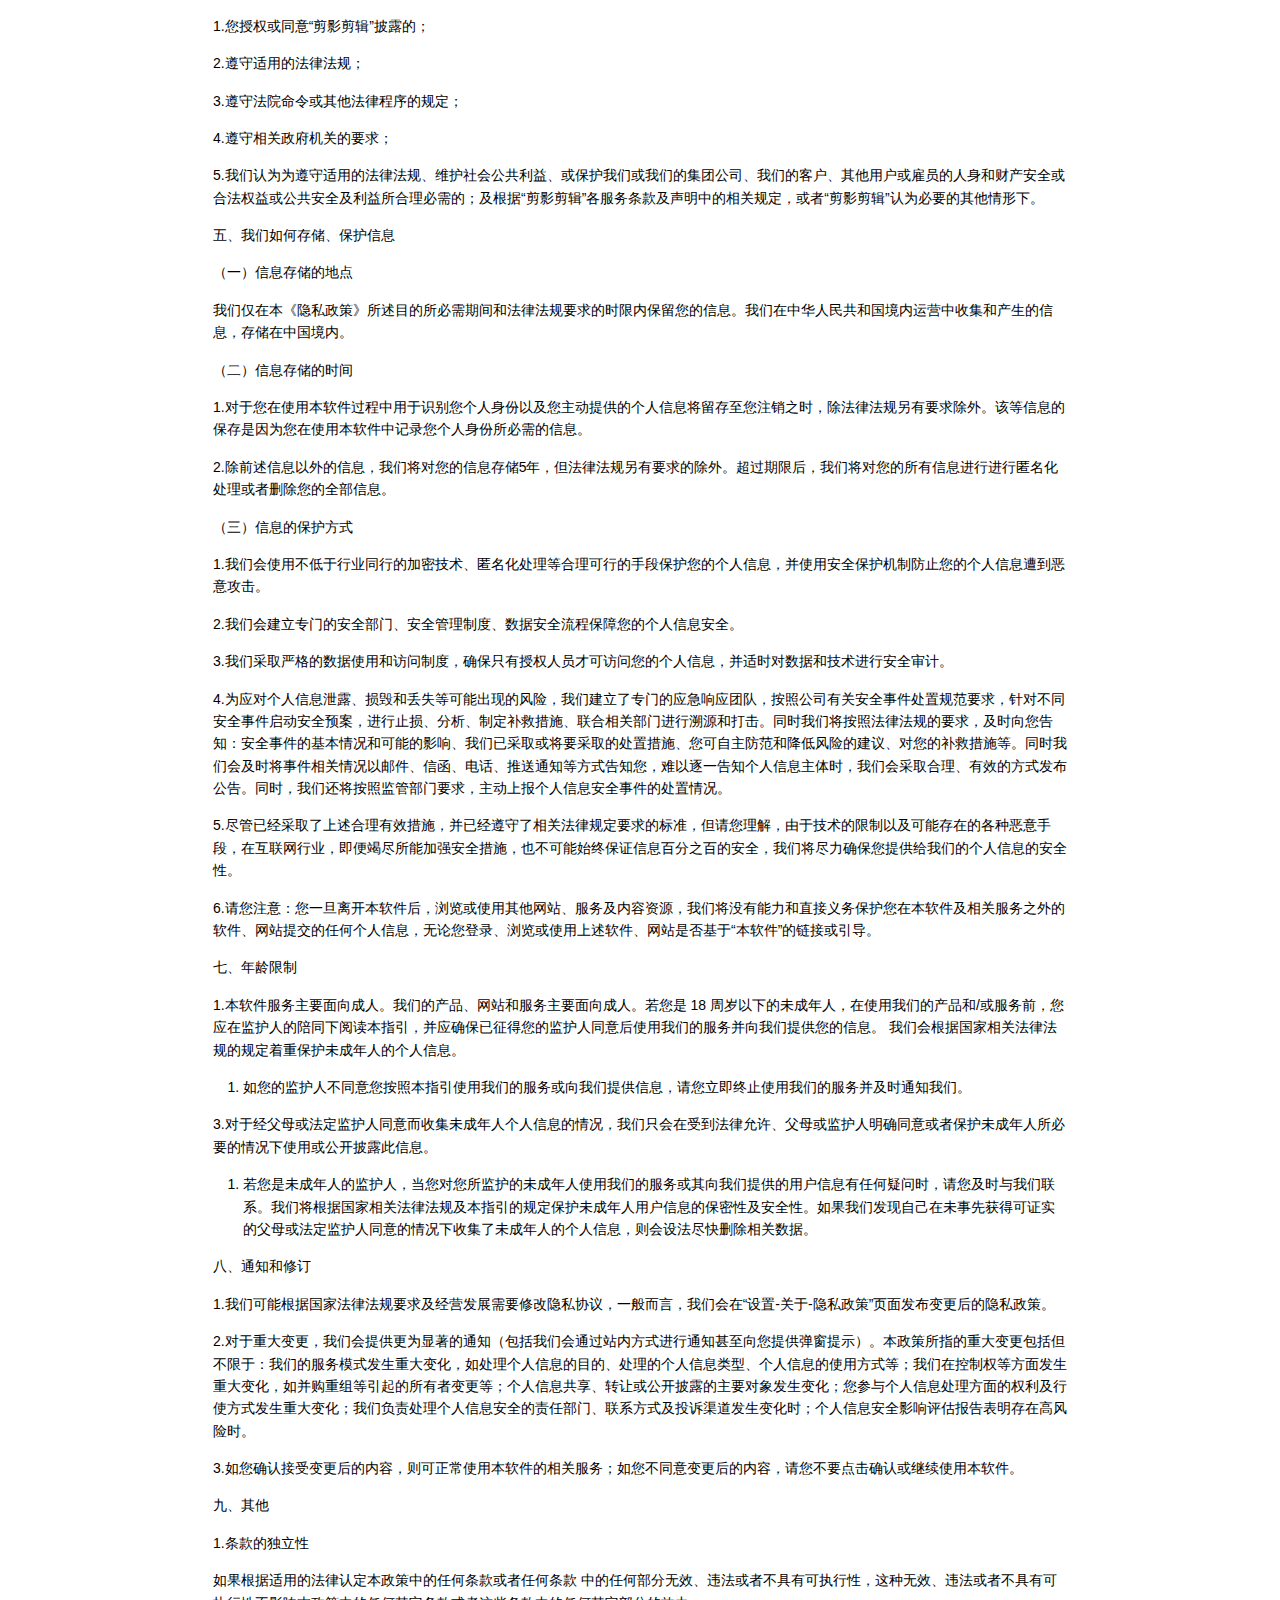
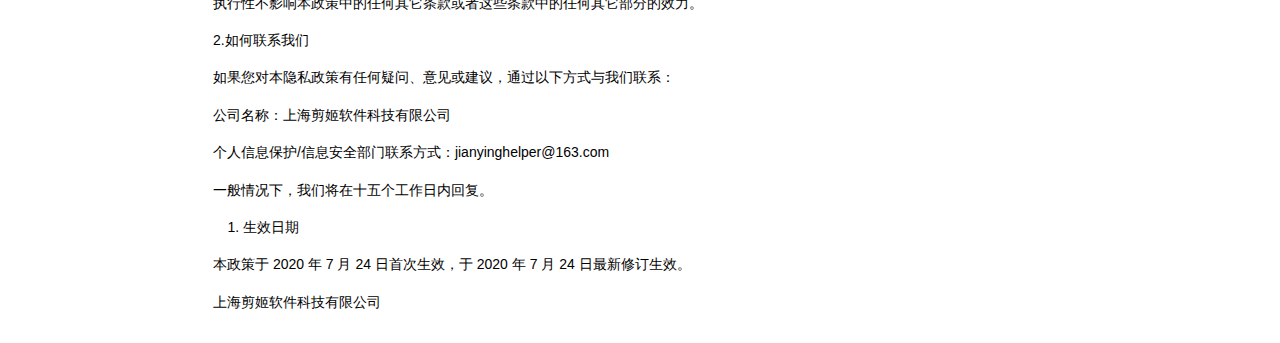
<file: android/privacy.html>
<!DOCTYPE html>
<html>

<head>

<meta charset="utf-8">
<meta name="viewport" content="width=device-width, initial-scale=1.0, user-scalable=yes">
<title>privacy</title>


<style type="text/css">
body {
  font-family: Helvetica, arial, sans-serif;
  font-size: 14px;
  line-height: 1.6;
  padding-top: 10px;
  padding-bottom: 10px;
  background-color: white;
  padding: 30px; }

body > *:first-child {
  margin-top: 0 !important; }
body > *:last-child {
  margin-bottom: 0 !important; }

a {
  color: #4183C4; }
a.absent {
  color: #cc0000; }
a.anchor {
  display: block;
  padding-left: 30px;
  margin-left: -30px;
  cursor: pointer;
  position: absolute;
  top: 0;
  left: 0;
  bottom: 0; }

h1, h2, h3, h4, h5, h6 {
  margin: 20px 0 10px;
  padding: 0;
  font-weight: bold;
  -webkit-font-smoothing: antialiased;
  cursor: text;
  position: relative; }

h1:hover a.anchor, h2:hover a.anchor, h3:hover a.anchor, h4:hover a.anchor, h5:hover a.anchor, h6:hover a.anchor {
  background: url([data-uri]) no-repeat 10px center;
  text-decoration: none; }

h1 tt, h1 code {
  font-size: inherit; }

h2 tt, h2 code {
  font-size: inherit; }

h3 tt, h3 code {
  font-size: inherit; }

h4 tt, h4 code {
  font-size: inherit; }

h5 tt, h5 code {
  font-size: inherit; }

h6 tt, h6 code {
  font-size: inherit; }

h1 {
  font-size: 28px;
  color: black; }

h2 {
  font-size: 24px;
  border-bottom: 1px solid #cccccc;
  color: black; }

h3 {
  font-size: 18px; }

h4 {
  font-size: 16px; }

h5 {
  font-size: 14px; }

h6 {
  color: #777777;
  font-size: 14px; }

p, blockquote, ul, ol, dl, li, table, pre {
  margin: 15px 0; }

hr {
  background: transparent url([data-uri]) repeat-x 0 0;
  border: 0 none;
  color: #cccccc;
  height: 4px;
  padding: 0;
}

body > h2:first-child {
  margin-top: 0;
  padding-top: 0; }
body > h1:first-child {
  margin-top: 0;
  padding-top: 0; }
  body > h1:first-child + h2 {
    margin-top: 0;
    padding-top: 0; }
body > h3:first-child, body > h4:first-child, body > h5:first-child, body > h6:first-child {
  margin-top: 0;
  padding-top: 0; }

a:first-child h1, a:first-child h2, a:first-child h3, a:first-child h4, a:first-child h5, a:first-child h6 {
  margin-top: 0;
  padding-top: 0; }

h1 p, h2 p, h3 p, h4 p, h5 p, h6 p {
  margin-top: 0; }

li p.first {
  display: inline-block; }
li {
  margin: 0; }
ul, ol {
  padding-left: 30px; }

ul :first-child, ol :first-child {
  margin-top: 0; }

dl {
  padding: 0; }
  dl dt {
    font-size: 14px;
    font-weight: bold;
    font-style: italic;
    padding: 0;
    margin: 15px 0 5px; }
    dl dt:first-child {
      padding: 0; }
    dl dt > :first-child {
      margin-top: 0; }
    dl dt > :last-child {
      margin-bottom: 0; }
  dl dd {
    margin: 0 0 15px;
    padding: 0 15px; }
    dl dd > :first-child {
      margin-top: 0; }
    dl dd > :last-child {
      margin-bottom: 0; }

blockquote {
  border-left: 4px solid #dddddd;
  padding: 0 15px;
  color: #777777; }
  blockquote > :first-child {
    margin-top: 0; }
  blockquote > :last-child {
    margin-bottom: 0; }

table {
  padding: 0;border-collapse: collapse; }
  table tr {
    border-top: 1px solid #cccccc;
    background-color: white;
    margin: 0;
    padding: 0; }
    table tr:nth-child(2n) {
      background-color: #f8f8f8; }
    table tr th {
      font-weight: bold;
      border: 1px solid #cccccc;
      margin: 0;
      padding: 6px 13px; }
    table tr td {
      border: 1px solid #cccccc;
      margin: 0;
      padding: 6px 13px; }
    table tr th :first-child, table tr td :first-child {
      margin-top: 0; }
    table tr th :last-child, table tr td :last-child {
      margin-bottom: 0; }

img {
  max-width: 100%; }

span.frame {
  display: block;
  overflow: hidden; }
  span.frame > span {
    border: 1px solid #dddddd;
    display: block;
    float: left;
    overflow: hidden;
    margin: 13px 0 0;
    padding: 7px;
    width: auto; }
  span.frame span img {
    display: block;
    float: left; }
  span.frame span span {
    clear: both;
    color: #333333;
    display: block;
    padding: 5px 0 0; }
span.align-center {
  display: block;
  overflow: hidden;
  clear: both; }
  span.align-center > span {
    display: block;
    overflow: hidden;
    margin: 13px auto 0;
    text-align: center; }
  span.align-center span img {
    margin: 0 auto;
    text-align: center; }
span.align-right {
  display: block;
  overflow: hidden;
  clear: both; }
  span.align-right > span {
    display: block;
    overflow: hidden;
    margin: 13px 0 0;
    text-align: right; }
  span.align-right span img {
    margin: 0;
    text-align: right; }
span.float-left {
  display: block;
  margin-right: 13px;
  overflow: hidden;
  float: left; }
  span.float-left span {
    margin: 13px 0 0; }
span.float-right {
  display: block;
  margin-left: 13px;
  overflow: hidden;
  float: right; }
  span.float-right > span {
    display: block;
    overflow: hidden;
    margin: 13px auto 0;
    text-align: right; }

code, tt {
  margin: 0 2px;
  padding: 0 5px;
  white-space: nowrap;
  border: 1px solid #eaeaea;
  background-color: #f8f8f8;
  border-radius: 3px; }

pre code {
  margin: 0;
  padding: 0;
  white-space: pre;
  border: none;
  background: transparent; }

.highlight pre {
  background-color: #f8f8f8;
  border: 1px solid #cccccc;
  font-size: 13px;
  line-height: 19px;
  overflow: auto;
  padding: 6px 10px;
  border-radius: 3px; }

pre {
  background-color: #f8f8f8;
  border: 1px solid #cccccc;
  font-size: 13px;
  line-height: 19px;
  overflow: auto;
  padding: 6px 10px;
  border-radius: 3px; }
  pre code, pre tt {
    background-color: transparent;
    border: none; }

sup {
    font-size: 0.83em;
    vertical-align: super;
    line-height: 0;
}

kbd {
  display: inline-block;
  padding: 3px 5px;
  font-size: 11px;
  line-height: 10px;
  color: #555;
  vertical-align: middle;
  background-color: #fcfcfc;
  border: solid 1px #ccc;
  border-bottom-color: #bbb;
  border-radius: 3px;
  box-shadow: inset 0 -1px 0 #bbb
}

* {
	-webkit-print-color-adjust: exact;
}
@media screen and (min-width: 914px) {
    body {
        width: 854px;
        margin:0 auto;
    }
}
@media print {
	table, pre {
		page-break-inside: avoid;
	}
	pre {
		word-wrap: break-word;
	}
  body {
    padding: 2cm; 
  }
}
</style>


</head>

<body>

<p>“剪影剪辑”隐私政策
（生效时间 2020 年 7 月 24 日）</p>

<p>您在使用“剪影剪辑”服务时，“剪影剪辑”将按照法律法规的规定，保护您的个人信息及隐私安全。因“剪影剪辑”的成功取决于建立与维护对用户的良好信誉，我们会坚定的实施隐私政策。如您未满18周岁，请您在监护人陪同下仔细阅读并充分理解本隐私政策，并征得监护人的同意后使用我们的服务或向我们提供信息。</p>

<p>希望您在使用“剪影剪辑”服务前仔细阅读并理解本隐私政策，在阅读完本政策之后，如您对本《隐私政策》或与本《隐私政策》相关的事宜有任何问题，请联系邮箱：jianyinghelper@163.com。</p>

<p>您使用或继续使用“剪影剪辑”，都表示您同意我们按照本《隐私政策》收集、使用、储存和分享您的信息。有关您个人信息权益的条款重要内容我们已用加粗和划下划线的形式提示，请特别关注。</p>

<p>一、我们如何收集和使用信息</p>

<p>我们会按照如下方式收集您在使用服务时主动提供的，以及通过自动化手段收集您在使用功能或接受服务过程中产生的信息：</p>

<p>（一）业务功能</p>

<p>您在使用“剪影剪辑”产品时，我们将收集您的存储、设备信息、位置信息，上述信息为我们实现产品功能所需要的必备信息。若您拒绝提供，仅会影响相关功能的使用，不影响我司继续您提供服务。</p>

<p>我们产品功能包括：</p>

<p>业务功能一：接受消息提供、推送服务</p>

<p>1.在您授权接受通知权限后，我们将向您提供“剪影剪辑”的推送消息服务。</p>

<p>2.在您授权悬浮窗权限后，我们将向您提供“剪影剪辑”的推送消息服务。</p>

<p>您可以通过点击“我的—设置—推送通知”关闭提供、推送服务。关闭此功能后，我们将不再向您推送任何信息。</p>

<p>上述信息将存储于中华人民共和国境内，如需跨境传输，我们将会单独征得你的授权同意。</p>

<p>(二)设备信息和日志信息</p>

<p>1.基于以下原因，我们需要收集您的设备信息、日志信息：</p>

<p>（1）检测用户的账号是否安全，防止用户遇到盗用、欺诈等行为。</p>

<p>（2）保障网络安全和运营安全，杜绝恶意作弊的行为。</p>

<p>（3）为了帮助我们进行故障分析.</p>

<p>2.设备信息是指：是指您使用本软件时使用的设备的信息。我们会收集您的设备品牌、设备型号、屏幕分辨率、设备识别码（IMEI）、系统版本、应用识别码、IP地址、设备MAC地址、应用列表、IDFA、IDFV信息。</p>

<p>3.日志信息内容包括：</p>

<p>（1）本软件的使用信息：您使用本软件的版本号、软件的总体运行情况、使用情况及频率。该类数据都是匿名的，我们不会对该等信息进行一一匹配、也不会与您的个人身份信息进行匹配。</p>

<p>（2）网络安全事件相关日志信息，例如网络崩溃、系统活动等信息。此类信息为法律规定要求收集的信息，如您不想此等信息被我们收集，则请您不要使用本软件。</p>

<p>4、为了预防恶意程序、确保运营质量及效率，我们需要收集您的应用列表信息，包括安装的应用信息或正在运行的进程信息、应用程序的总体运行、使用情况与频率、应用崩溃情况、总体安装使用情况、性能数据、应用来源情况，以更好地优化我们的移动软件在您的手机中的功能，从而为您提供更好的服务。</p>

<p>5、请您谅解，设备信息的收集是我们服务提供的前提和基础，只要您安装并打开本软件，我们将会收集您的设备信息。</p>

<p>6、单独的设备信息无法识别特定自然人身份，且该等信息我们均进行了去标识化、匿名化处理。</p>

<p>二、对COOKIES 和同类技术的使用</p>

<p>（一）COOKIES和同类技术的简介</p>

<p>我们或我们的第三方合作伙伴可能通过COOKIES和WEB BEACON获取和使用您的信息，并将该等信息储存为日志信息。</p>

<p>Cookies是指一种技术，当使用者访问设有Cookies装置的本网站时，本网站之服务器会自动发送Cookies至您浏览器内，并储存到您的移动设备内，此Cookies便负责记录日后您到访本网站的种种活动、个人资料、浏览习惯、消费习惯甚至信用记录。 Cookies技术能够使我们更好、更快地提供服务，并且能够使本平台能够更有针对性为您服务。</p>

<p>（二）COOKIES和同类技术的使用用途</p>

<p>我们使用自己的COOKIES和WEB BEACON，用于以下用途：</p>

<p>（1）记住您的身份；</p>

<p>（2）就我们服务情况进行分析、优化；</p>

<p>（3）广告优化。COOKIES和WEB BEACON有助于我们根据您的信息，优化您对广告的选择。</p>

<p>（三）COOKIES和WEB BEACON的授权使用</p>

<p>Cookie 和设备信息标识等同类技术是互联网中普遍使用的技术。当您使用“剪影剪辑”及相关服务时，我们可能会使用相关技术向您的设备发送一个或多个 Cookie 或匿名标识符，以收集、标识您访问、使用本产品时的信息。我们承诺，不会将 Cookie 用于本隐私政策所述目的之外的任何其他用途。我们使用 Cookie 和同类技术主要为了实现以下功能或服务：</p>

<p>3.1 保障产品与服务的安全、高效运转</p>

<p>我们可能会设置认证与保障安全性的 Cookie 或匿名标识符，使我们确认您是否安全登录服务，或者是否遇到盗用、欺诈及其他不法行为。这些技术还会帮助我们改进服务效率，提升登录和响应速度。</p>

<p>3.2 数据分析及异常情况排查</p>

<p>a.我们可能会利用此类技术了解您的使用习惯，进行数据分析，以改善产品服务。</p>

<p>b.在使用“剪影剪辑”中，我们可能会使用Cookie对浏览活动进行记录，用于排查崩溃、延迟的相关异常情况以及探索更好的服务方式。</p>

<p>3.3 Cookie的清除</p>

<p>大多数浏览器均为用户提供了清除浏览器缓存数据的功能，您可以在浏览器设置功能中进行相应的数据清除操作。如您进行清除，您可能无法使用由我们提供的、依赖于Cookie的服务或相应功能。</p>

<p>三、依法豁免征得同意收集和使用的个人信息</p>

<p>请您理解，在下列情形中，根据法律法规及相关国家标准，我们收集和使用您的个人信息无需征得您的授权同意：</p>

<p>1.与国家安全、国防安全直接相关的；</p>

<p>2.与公共安全、公共卫生、重大公共利益直接相关的；</p>

<p>3.与犯罪侦查、起诉、审判和判决执行等直接相关的；</p>

<p>4.出于维护个人信息主体或其他个人的生命、财产等重大合法权益但又很难得到本人同意的；</p>

<p>5.所收集的您的个人信息是您自行向社会公众公开的；</p>

<p>6.从合法公开披露的信息中收集的您的个人信息的，如合法的新闻报道、政府信息公开等渠道；</p>

<p>7.根据您的要求签订或履行合同所必需的；</p>

<p>8.用于维护软件及相关服务的安全稳定运行所必需的，例如发现、处置软件及相关服务的故障；</p>

<p>9.为合法的新闻报道所必需的；</p>

<p>10.学术研究机构基于公共利益开展统计或学术研究所必要，且对外提供学术研究或描述的结果时，对结果中所包含的个人信息进行去标识化处理的；</p>

<p>11.法律法规规定的其他情形。</p>

<p>四、我们可能分享、转让和披露的信息</p>

<p>（一）分享信息的前提条件</p>

<p>1.我们不会与其他任何公司、组织和个人共享您的个人信息，但以下情况除外：</p>

<p>1.1 事先获得您明确的同意或授权；</p>

<p>1.2 根据适用的法律法规、法律程序的要求、强制性的行政或司法要求所必须的情况下共享；</p>

<p>1.3 与授权合作伙伴共享：仅为事先本政策中声明的目的，我们的某些服务将由我们和授权合作伙伴共同提供。我们可能会与合作伙伴共享您的某些信息，以提供更好的客户服务和用户体验。我们仅会出于合法、正当、必要、特定、明确的目的共享您的个人信息，并且只会共享提供服务所必须的个人信息。我们的合作伙伴无权将共享的个人信息用于与产品或服务无关的其他用途。同时向您展示对外共享、转让、公开披露个人信息的目的；涉及的个人信息类型；接收方类型或身份。目前，我们的授权合作伙伴包括以下类型：</p>

<p>（1）基于统计崩溃日志的信息共享</p>

<p>目前我们的统计崩溃日志服务由腾讯科技（深圳）有限公司提供，我们会接入腾讯的SDK，会向其共享您的IMEI、IMSI和运营商信息。</p>

<p>（2）基于热修复的信息共享</p>

<p>目前我们热修复服务由腾讯科技（深圳）有限公司提供，我们会接入腾讯的SDK，会向其共享您的IMEI、IMSI信息。</p>

<p>我们仅会出于正当、必要、特定的目的共享您的信息。会收集不能识别您个人身份的去标识化信息。对我们与之共享信息的第三方服务商，我们会要求他们履行相关保密义务并采取相应的安全措施。</p>

<p>（二）收购、兼并、重组时个人信息的转让</p>

<p>随着我们业务的持续发展，我们有可能进行合并、收购、资产转让或类似的交易，而您的个人信息有可能作为此类交易的一部分而被转移。我们会要求新的持有您信息的公司、组织继续受本《隐私政策》的约束，否则,我们将要求该公司、组织重新向您征求授权同意。</p>

<p>（三）基于其他原因的信息披露</p>

<p>我们还可能为以下原因需要保留、保存或披露您的个人信息：</p>

<p>1.您授权或同意“剪影剪辑”披露的；</p>

<p>2.遵守适用的法律法规；</p>

<p>3.遵守法院命令或其他法律程序的规定；</p>

<p>4.遵守相关政府机关的要求；</p>

<p>5.我们认为为遵守适用的法律法规、维护社会公共利益、或保护我们或我们的集团公司、我们的客户、其他用户或雇员的人身和财产安全或合法权益或公共安全及利益所合理必需的；及根据“剪影剪辑”各服务条款及声明中的相关规定，或者“剪影剪辑”认为必要的其他情形下。</p>

<p>五、我们如何存储、保护信息</p>

<p>（一）信息存储的地点</p>

<p>我们仅在本《隐私政策》所述目的所必需期间和法律法规要求的时限内保留您的信息。我们在中华人民共和国境内运营中收集和产生的信息，存储在中国境内。</p>

<p>（二）信息存储的时间</p>

<p>1.对于您在使用本软件过程中用于识别您个人身份以及您主动提供的个人信息将留存至您注销之时，除法律法规另有要求除外。该等信息的保存是因为您在使用本软件中记录您个人身份所必需的信息。</p>

<p>2.除前述信息以外的信息，我们将对您的信息存储5年，但法律法规另有要求的除外。超过期限后，我们将对您的所有信息进行进行匿名化处理或者删除您的全部信息。</p>

<p>（三）信息的保护方式</p>

<p>1.我们会使用不低于行业同行的加密技术、匿名化处理等合理可行的手段保护您的个人信息，并使用安全保护机制防止您的个人信息遭到恶意攻击。</p>

<p>2.我们会建立专门的安全部门、安全管理制度、数据安全流程保障您的个人信息安全。</p>

<p>3.我们采取严格的数据使用和访问制度，确保只有授权人员才可访问您的个人信息，并适时对数据和技术进行安全审计。</p>

<p>4.为应对个人信息泄露、损毁和丢失等可能出现的风险，我们建立了专门的应急响应团队，按照公司有关安全事件处置规范要求，针对不同安全事件启动安全预案，进行止损、分析、制定补救措施、联合相关部门进行溯源和打击。同时我们将按照法律法规的要求，及时向您告知：安全事件的基本情况和可能的影响、我们已采取或将要采取的处置措施、您可自主防范和降低风险的建议、对您的补救措施等。同时我们会及时将事件相关情况以邮件、信函、电话、推送通知等方式告知您，难以逐一告知个人信息主体时，我们会采取合理、有效的方式发布公告。同时，我们还将按照监管部门要求，主动上报个人信息安全事件的处置情况。</p>

<p>5.尽管已经采取了上述合理有效措施，并已经遵守了相关法律规定要求的标准，但请您理解，由于技术的限制以及可能存在的各种恶意手段，在互联网行业，即便竭尽所能加强安全措施，也不可能始终保证信息百分之百的安全，我们将尽力确保您提供给我们的个人信息的安全性。</p>

<p>6.请您注意：您一旦离开本软件后，浏览或使用其他网站、服务及内容资源，我们将没有能力和直接义务保护您在本软件及相关服务之外的软件、网站提交的任何个人信息，无论您登录、浏览或使用上述软件、网站是否基于“本软件”的链接或引导。</p>

<p>七、年龄限制</p>

<p>1.本软件服务主要面向成人。我们的产品、网站和服务主要面向成人。若您是 18 周岁以下的未成年人，在使用我们的产品和/或服务前，您应在监护人的陪同下阅读本指引，并应确保已征得您的监护人同意后使用我们的服务并向我们提供您的信息。 我们会根据国家相关法律法规的规定着重保护未成年人的个人信息。</p>

<ol>
<li>如您的监护人不同意您按照本指引使用我们的服务或向我们提供信息，请您立即终止使用我们的服务并及时通知我们。</li>
</ol>

<p>3.对于经父母或法定监护人同意而收集未成年人个人信息的情况，我们只会在受到法律允许、父母或监护人明确同意或者保护未成年人所必要的情况下使用或公开披露此信息。</p>

<ol>
<li>若您是未成年人的监护人，当您对您所监护的未成年人使用我们的服务或其向我们提供的用户信息有任何疑问时，请您及时与我们联系。我们将根据国家相关法律法规及本指引的规定保护未成年人用户信息的保密性及安全性。如果我们发现自己在未事先获得可证实的父母或法定监护人同意的情况下收集了未成年人的个人信息，则会设法尽快删除相关数据。</li>
</ol>

<p>八、通知和修订</p>

<p>1.我们可能根据国家法律法规要求及经营发展需要修改隐私协议，一般而言，我们会在“设置-关于-隐私政策”页面发布变更后的隐私政策。</p>

<p>2.对于重大变更，我们会提供更为显著的通知（包括我们会通过站内方式进行通知甚至向您提供弹窗提示）。本政策所指的重大变更包括但不限于：我们的服务模式发生重大变化，如处理个人信息的目的、处理的个人信息类型、个人信息的使用方式等；我们在控制权等方面发生重大变化，如并购重组等引起的所有者变更等；个人信息共享、转让或公开披露的主要对象发生变化；您参与个人信息处理方面的权利及行使方式发生重大变化；我们负责处理个人信息安全的责任部门、联系方式及投诉渠道发生变化时；个人信息安全影响评估报告表明存在高风险时。</p>

<p>3.如您确认接受变更后的内容，则可正常使用本软件的相关服务；如您不同意变更后的内容，请您不要点击确认或继续使用本软件。</p>

<p>九、其他</p>

<p>1.条款的独立性</p>

<p>如果根据适用的法律认定本政策中的任何条款或者任何条款 中的任何部分无效、违法或者不具有可执行性，这种无效、违法或者不具有可执行性不影响本政策中的任何其它条款或者这些条款中的任何其它部分的效力。</p>

<p>2.如何联系我们</p>

<p>如果您对本隐私政策有任何疑问、意见或建议，通过以下方式与我们联系：</p>

<p>公司名称：上海剪姬软件科技有限公司</p>

<p>个人信息保护/信息安全部门联系方式：jianyinghelper@163.com</p>

<p>一般情况下，我们将在十五个工作日内回复。</p>

<ol>
<li>生效日期</li>
</ol>

<p>本政策于 2020 年 7 月 24 日首次生效，于 2020 年 7 月 24 日最新修订生效。</p>

<p>上海剪姬软件科技有限公司</p>




</body>

</html>
</file>
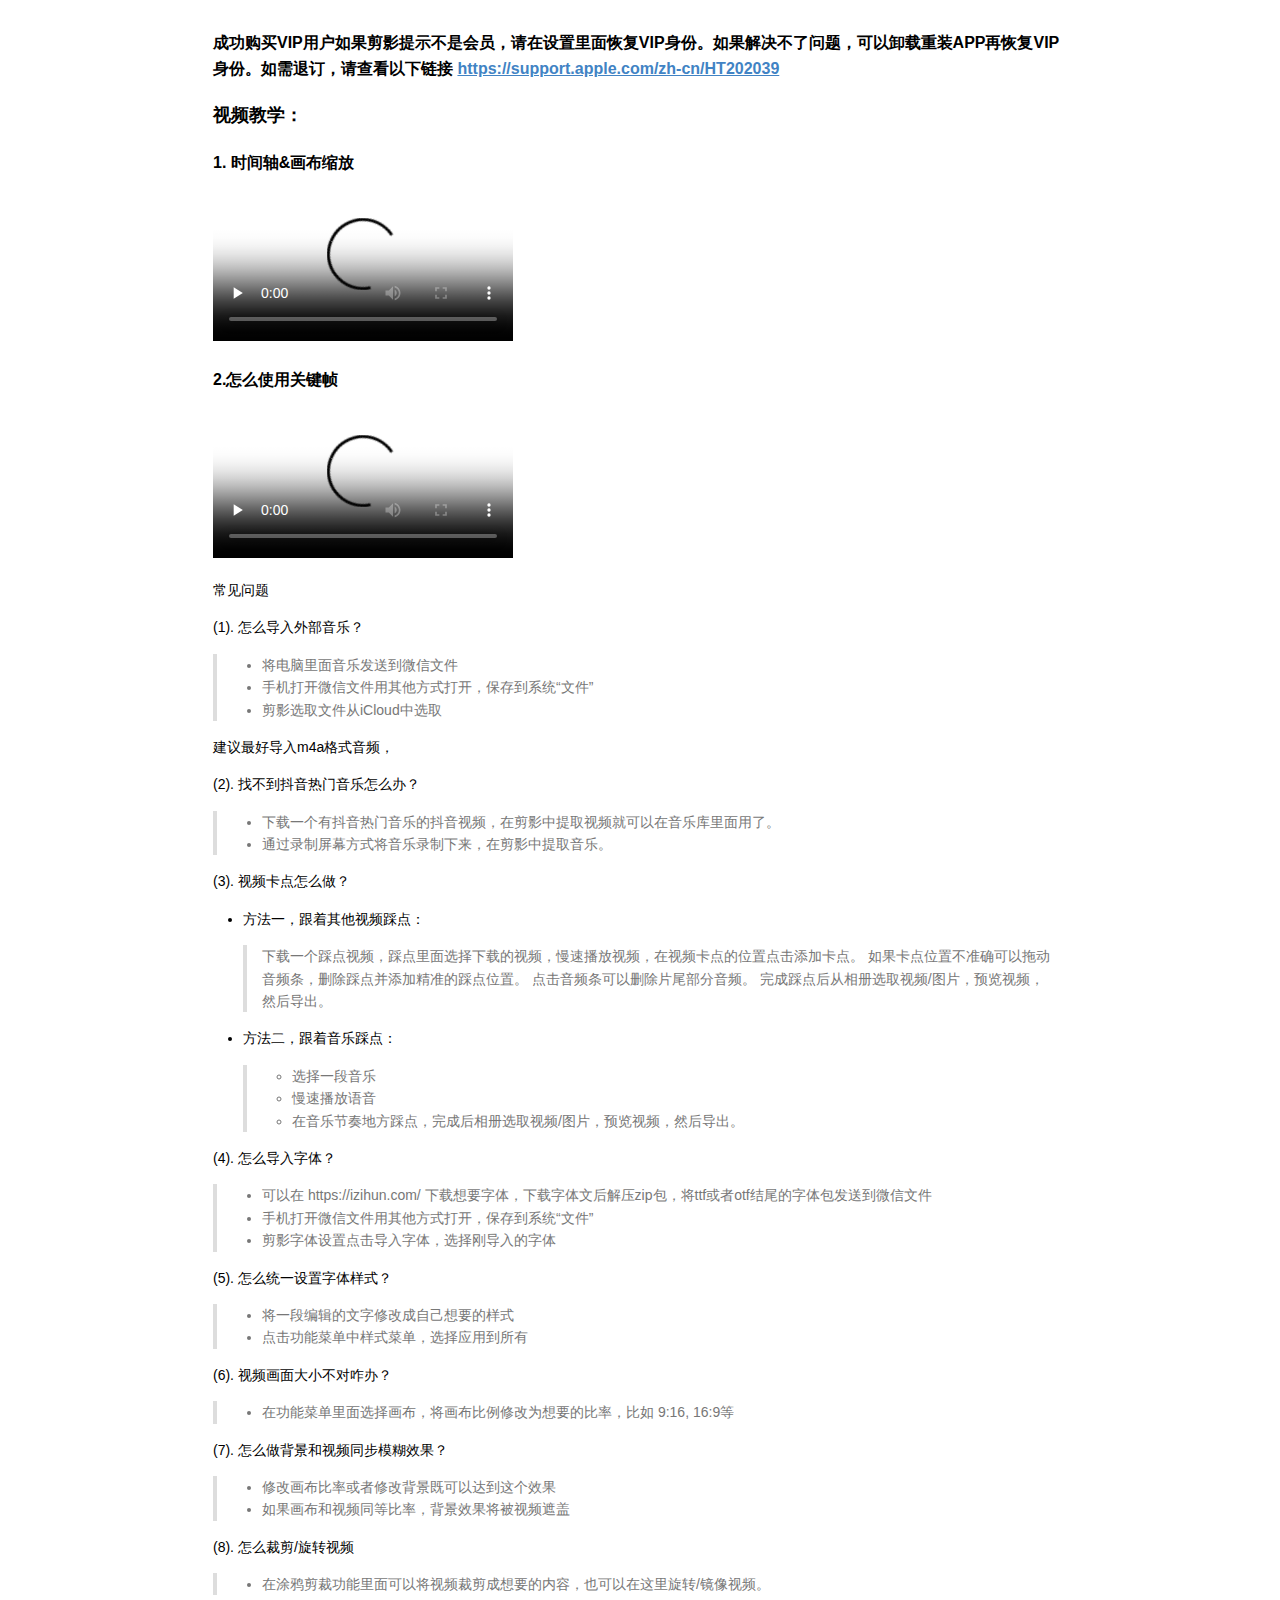
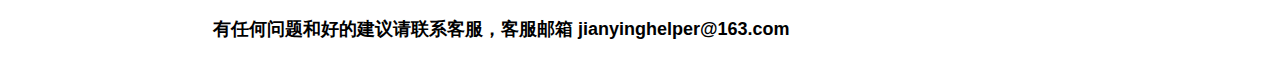
<file: helper/helper.html>
<!DOCTYPE html>
<html>

<head>

<meta charset="utf-8">
<meta name="viewport" content="width=device-width, initial-scale=1.0, user-scalable=yes">
<title>helper</title>


<style type="text/css">
body {
  font-family: Helvetica, arial, sans-serif;
  font-size: 14px;
  line-height: 1.6;
  padding-top: 10px;
  padding-bottom: 10px;
  background-color: white;
  padding: 30px; }

body > *:first-child {
  margin-top: 0 !important; }
body > *:last-child {
  margin-bottom: 0 !important; }

a {
  color: #4183C4; }
a.absent {
  color: #cc0000; }
a.anchor {
  display: block;
  padding-left: 30px;
  margin-left: -30px;
  cursor: pointer;
  position: absolute;
  top: 0;
  left: 0;
  bottom: 0; }

h1, h2, h3, h4, h5, h6 {
  margin: 20px 0 10px;
  padding: 0;
  font-weight: bold;
  -webkit-font-smoothing: antialiased;
  cursor: text;
  position: relative; }

h1:hover a.anchor, h2:hover a.anchor, h3:hover a.anchor, h4:hover a.anchor, h5:hover a.anchor, h6:hover a.anchor {
  background: url([data-uri]) no-repeat 10px center;
  text-decoration: none; }

h1 tt, h1 code {
  font-size: inherit; }

h2 tt, h2 code {
  font-size: inherit; }

h3 tt, h3 code {
  font-size: inherit; }

h4 tt, h4 code {
  font-size: inherit; }

h5 tt, h5 code {
  font-size: inherit; }

h6 tt, h6 code {
  font-size: inherit; }

h1 {
  font-size: 28px;
  color: black; }

h2 {
  font-size: 24px;
  border-bottom: 1px solid #cccccc;
  color: black; }

h3 {
  font-size: 18px; }

h4 {
  font-size: 16px; }

h5 {
  font-size: 14px; }

h6 {
  color: #777777;
  font-size: 14px; }

p, blockquote, ul, ol, dl, li, table, pre {
  margin: 15px 0; }

hr {
  background: transparent url([data-uri]) repeat-x 0 0;
  border: 0 none;
  color: #cccccc;
  height: 4px;
  padding: 0;
}

body > h2:first-child {
  margin-top: 0;
  padding-top: 0; }
body > h1:first-child {
  margin-top: 0;
  padding-top: 0; }
  body > h1:first-child + h2 {
    margin-top: 0;
    padding-top: 0; }
body > h3:first-child, body > h4:first-child, body > h5:first-child, body > h6:first-child {
  margin-top: 0;
  padding-top: 0; }

a:first-child h1, a:first-child h2, a:first-child h3, a:first-child h4, a:first-child h5, a:first-child h6 {
  margin-top: 0;
  padding-top: 0; }

h1 p, h2 p, h3 p, h4 p, h5 p, h6 p {
  margin-top: 0; }

li p.first {
  display: inline-block; }
li {
  margin: 0; }
ul, ol {
  padding-left: 30px; }

ul :first-child, ol :first-child {
  margin-top: 0; }

dl {
  padding: 0; }
  dl dt {
    font-size: 14px;
    font-weight: bold;
    font-style: italic;
    padding: 0;
    margin: 15px 0 5px; }
    dl dt:first-child {
      padding: 0; }
    dl dt > :first-child {
      margin-top: 0; }
    dl dt > :last-child {
      margin-bottom: 0; }
  dl dd {
    margin: 0 0 15px;
    padding: 0 15px; }
    dl dd > :first-child {
      margin-top: 0; }
    dl dd > :last-child {
      margin-bottom: 0; }

blockquote {
  border-left: 4px solid #dddddd;
  padding: 0 15px;
  color: #777777; }
  blockquote > :first-child {
    margin-top: 0; }
  blockquote > :last-child {
    margin-bottom: 0; }

table {
  padding: 0;border-collapse: collapse; }
  table tr {
    border-top: 1px solid #cccccc;
    background-color: white;
    margin: 0;
    padding: 0; }
    table tr:nth-child(2n) {
      background-color: #f8f8f8; }
    table tr th {
      font-weight: bold;
      border: 1px solid #cccccc;
      margin: 0;
      padding: 6px 13px; }
    table tr td {
      border: 1px solid #cccccc;
      margin: 0;
      padding: 6px 13px; }
    table tr th :first-child, table tr td :first-child {
      margin-top: 0; }
    table tr th :last-child, table tr td :last-child {
      margin-bottom: 0; }

img {
  max-width: 100%; }

span.frame {
  display: block;
  overflow: hidden; }
  span.frame > span {
    border: 1px solid #dddddd;
    display: block;
    float: left;
    overflow: hidden;
    margin: 13px 0 0;
    padding: 7px;
    width: auto; }
  span.frame span img {
    display: block;
    float: left; }
  span.frame span span {
    clear: both;
    color: #333333;
    display: block;
    padding: 5px 0 0; }
span.align-center {
  display: block;
  overflow: hidden;
  clear: both; }
  span.align-center > span {
    display: block;
    overflow: hidden;
    margin: 13px auto 0;
    text-align: center; }
  span.align-center span img {
    margin: 0 auto;
    text-align: center; }
span.align-right {
  display: block;
  overflow: hidden;
  clear: both; }
  span.align-right > span {
    display: block;
    overflow: hidden;
    margin: 13px 0 0;
    text-align: right; }
  span.align-right span img {
    margin: 0;
    text-align: right; }
span.float-left {
  display: block;
  margin-right: 13px;
  overflow: hidden;
  float: left; }
  span.float-left span {
    margin: 13px 0 0; }
span.float-right {
  display: block;
  margin-left: 13px;
  overflow: hidden;
  float: right; }
  span.float-right > span {
    display: block;
    overflow: hidden;
    margin: 13px auto 0;
    text-align: right; }

code, tt {
  margin: 0 2px;
  padding: 0 5px;
  white-space: nowrap;
  border: 1px solid #eaeaea;
  background-color: #f8f8f8;
  border-radius: 3px; }

pre code {
  margin: 0;
  padding: 0;
  white-space: pre;
  border: none;
  background: transparent; }

.highlight pre {
  background-color: #f8f8f8;
  border: 1px solid #cccccc;
  font-size: 13px;
  line-height: 19px;
  overflow: auto;
  padding: 6px 10px;
  border-radius: 3px; }

pre {
  background-color: #f8f8f8;
  border: 1px solid #cccccc;
  font-size: 13px;
  line-height: 19px;
  overflow: auto;
  padding: 6px 10px;
  border-radius: 3px; }
  pre code, pre tt {
    background-color: transparent;
    border: none; }

sup {
    font-size: 0.83em;
    vertical-align: super;
    line-height: 0;
}

kbd {
  display: inline-block;
  padding: 3px 5px;
  font-size: 11px;
  line-height: 10px;
  color: #555;
  vertical-align: middle;
  background-color: #fcfcfc;
  border: solid 1px #ccc;
  border-bottom-color: #bbb;
  border-radius: 3px;
  box-shadow: inset 0 -1px 0 #bbb
}

* {
	-webkit-print-color-adjust: exact;
}
@media screen and (min-width: 914px) {
    body {
        width: 854px;
        margin:0 auto;
    }
}
@media print {
	table, pre {
		page-break-inside: avoid;
	}
	pre {
		word-wrap: break-word;
	}
  body {
    padding: 2cm; 
  }
}
</style>


</head>

<body>

<h4 id="toc_0">成功购买VIP用户如果剪影提示不是会员，请在设置里面恢复VIP身份。如果解决不了问题，可以卸载重装APP再恢复VIP身份。如需退订，请查看以下链接 <a href="https://support.apple.com/zh-cn/HT202039">https://support.apple.com/zh-cn/HT202039</a></h4>

<h3 id="toc_1">视频教学：</h3>

<h4 id="toc_2">1. 时间轴&amp;画布缩放</h4>

<p><video id="video" controls="" preload="none" poster="http://file.mediaeditor.cn/course/1592666356423864.mp4
?x-oss-process=video/snapshot,t_1000,f_jpg,m_fast" style="width:300px">
      <source id="mp4" src="http://file.mediaeditor.cn/course/1592666356423864.mp4
" type="video/mp4">
</video></p>

<h4 id="toc_3">2.怎么使用关键帧</h4>

<p><video id="video" controls="" preload="none" poster="http://file.mediaeditor.cn/course/A9768993-3435-4610-8FCC-A1257B89C22D.MP4?x-oss-process=video/snapshot,t_1000,f_jpg,m_fast" style="width:300px">
      <source id="mp4" src="http://file.mediaeditor.cn/course/A9768993-3435-4610-8FCC-A1257B89C22D.MP4" type="video/mp4">
</video></p>

<p>常见问题</p>

<p>(1). 怎么导入外部音乐？</p>

<blockquote>
<ul>
<li>将电脑里面音乐发送到微信文件 </li>
<li>手机打开微信文件用其他方式打开，保存到系统“文件”</li>
<li>剪影选取文件从iCloud中选取</li>
</ul>
</blockquote>

<p>建议最好导入m4a格式音频，</p>

<p>(2). 找不到抖音热门音乐怎么办？</p>

<blockquote>
<ul>
<li>下载一个有抖音热门音乐的抖音视频，在剪影中提取视频就可以在音乐库里面用了。</li>
<li>通过录制屏幕方式将音乐录制下来，在剪影中提取音乐。</li>
</ul>
</blockquote>

<p>(3). 视频卡点怎么做？</p>

<ul>
<li><p>方法一，跟着其他视频踩点：</p>

<blockquote>
<p>下载一个踩点视频，踩点里面选择下载的视频，慢速播放视频，在视频卡点的位置点击添加卡点。
如果卡点位置不准确可以拖动音频条，删除踩点并添加精准的踩点位置。
点击音频条可以删除片尾部分音频。
完成踩点后从相册选取视频/图片，预览视频，然后导出。</p>
</blockquote></li>
<li><p>方法二，跟着音乐踩点：</p>

<blockquote>
<ul>
<li>选择一段音乐</li>
<li>慢速播放语音</li>
<li>在音乐节奏地方踩点，完成后相册选取视频/图片，预览视频，然后导出。</li>
</ul>
</blockquote></li>
</ul>

<p>(4). 怎么导入字体？</p>

<blockquote>
<ul>
<li>可以在 https://izihun.com/ 下载想要字体，下载字体文后解压zip包，将ttf或者otf结尾的字体包发送到微信文件</li>
<li>手机打开微信文件用其他方式打开，保存到系统“文件”</li>
<li>剪影字体设置点击导入字体，选择刚导入的字体</li>
</ul>
</blockquote>

<p>(5). 怎么统一设置字体样式？</p>

<blockquote>
<ul>
<li>将一段编辑的文字修改成自己想要的样式</li>
<li>点击功能菜单中样式菜单，选择应用到所有</li>
</ul>
</blockquote>

<p>(6). 视频画面大小不对咋办？</p>

<blockquote>
<ul>
<li>在功能菜单里面选择画布，将画布比例修改为想要的比率，比如 9:16, 16:9等</li>
</ul>
</blockquote>

<p>(7). 怎么做背景和视频同步模糊效果？</p>

<blockquote>
<ul>
<li>修改画布比率或者修改背景既可以达到这个效果</li>
<li>如果画布和视频同等比率，背景效果将被视频遮盖</li>
</ul>
</blockquote>

<p>(8). 怎么裁剪/旋转视频</p>

<blockquote>
<ul>
<li>在涂鸦剪裁功能里面可以将视频裁剪成想要的内容，也可以在这里旋转/镜像视频。</li>
</ul>
</blockquote>

<h3 id="toc_4">有任何问题和好的建议请联系客服，客服邮箱 jianyinghelper@163.com</h3>




</body>

</html>
</file>
